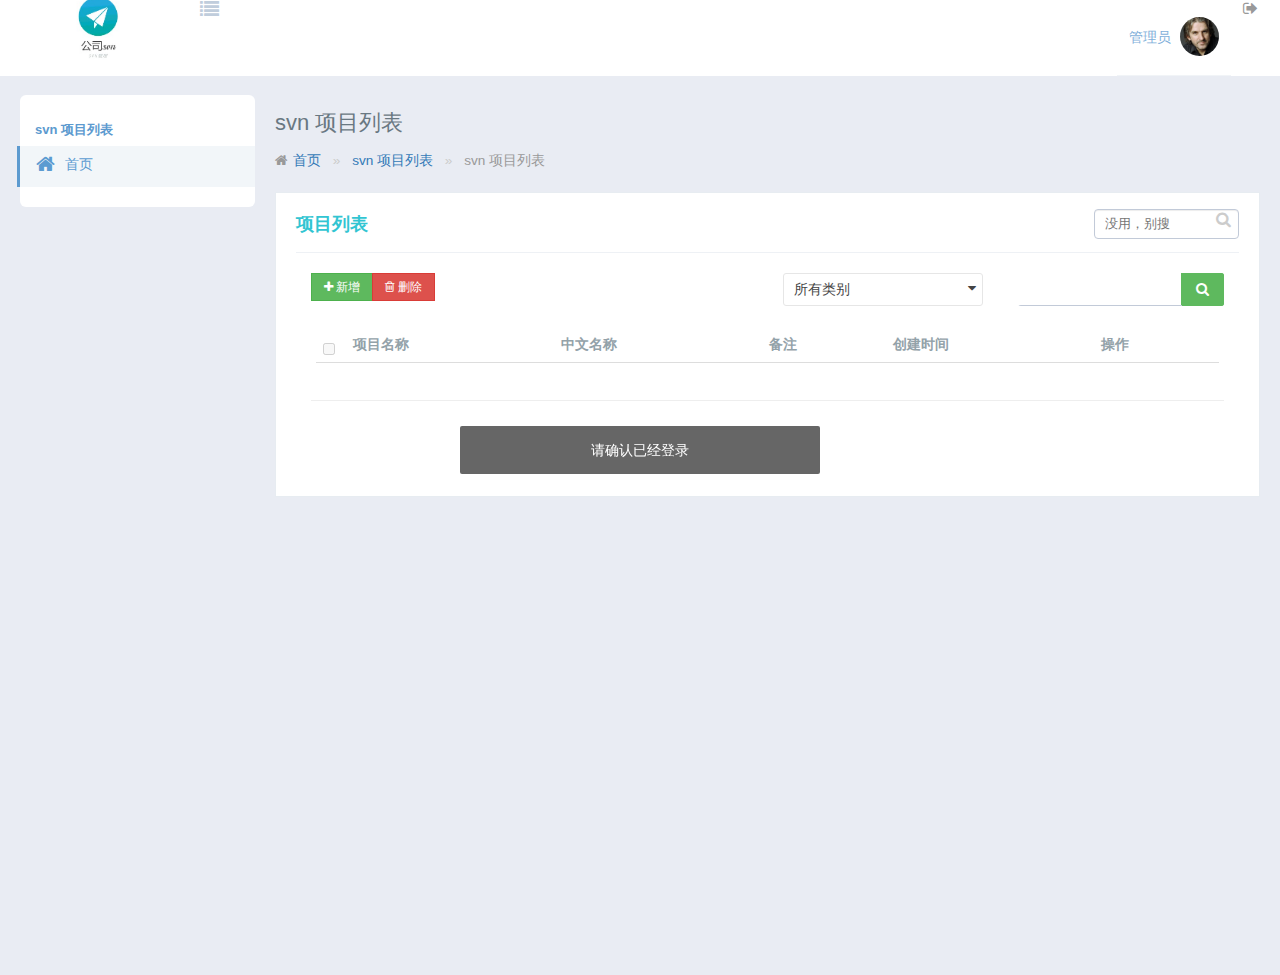
<file: svn_web_admin/index.html>
<html>
<head>
    <meta charset="utf-8">
    <meta http-equiv="X-UA-Compatible" content="IE=edge">
    <title>svn 项目列表</title>
    <meta name="description" content="这是一个 index 页面">
    <meta name="keywords" content="index">
    <meta name="viewport" content="width=device-width, initial-scale=1">
    <meta name="renderer" content="webkit">
    <meta http-equiv="Cache-Control" content="no-siteapp" />
    <link rel="icon" type="image/png" href="assets/i/favicon.png">
    <link rel="apple-touch-icon-precomposed" href="assets/i/app-icon72x72@2x.png">
    <meta name="apple-mobile-web-app-title" content="Amaze UI" />
    <link rel="stylesheet" href="assets/css/amazeui.min.css" />
    <link rel="stylesheet" href="assets/css/admin.css">
    <link rel="stylesheet" href="assets/css/app.css">
</head>

<body data-type="generalComponents">


    <header class="am-topbar am-topbar-inverse admin-header">
        <div class="am-topbar-brand">
            <a href="/index.html" class="tpl-logo">
                <img src="assets/img/logo.png" alt="">
            </a>
        </div>
        <div class="am-icon-list tpl-header-nav-hover-ico am-fl am-margin-right">

        </div>

        <button class="am-topbar-btn am-topbar-toggle am-btn am-btn-sm am-btn-success am-show-sm-only" data-am-collapse="{target: '#topbar-collapse'}"><span class="am-sr-only">导航切换</span> <span class="am-icon-bars"></span></button>

        <div class="am-collapse am-topbar-collapse" id="topbar-collapse">

            <ul class="am-nav am-nav-pills am-topbar-nav am-topbar-right admin-header-list tpl-header-list">
                <!-- <li class="am-dropdown" data-am-dropdown data-am-dropdown-toggle>
                    <a class="am-dropdown-toggle tpl-header-list-link" href="javascript:;">
                        <span class="am-icon-bell-o"></span> 提醒 <span class="am-badge tpl-badge-success am-round">5</span></span>
                    </a>
                    <ul class="am-dropdown-content tpl-dropdown-content">
                        <li class="tpl-dropdown-content-external">
                            <h3>你有 <span class="tpl-color-success">5</span> 条提醒</h3><a href="###">全部</a></li>
                        <li class="tpl-dropdown-list-bdbc"><a href="#" class="tpl-dropdown-list-fl"><span class="am-icon-btn am-icon-plus tpl-dropdown-ico-btn-size tpl-badge-success"></span> 【预览模块】移动端 查看时 手机、电脑框隐藏。</a>
                            <span class="tpl-dropdown-list-fr">3小时前</span>
                        </li>
                        <li class="tpl-dropdown-list-bdbc"><a href="#" class="tpl-dropdown-list-fl"><span class="am-icon-btn am-icon-check tpl-dropdown-ico-btn-size tpl-badge-danger"></span> 移动端，导航条下边距处理</a>
                            <span class="tpl-dropdown-list-fr">15分钟前</span>
                        </li>
                        <li class="tpl-dropdown-list-bdbc"><a href="#" class="tpl-dropdown-list-fl"><span class="am-icon-btn am-icon-bell-o tpl-dropdown-ico-btn-size tpl-badge-warning"></span> 追加统计代码</a>
                            <span class="tpl-dropdown-list-fr">2天前</span>
                        </li>
                    </ul>
                </li>
                <li class="am-dropdown" data-am-dropdown data-am-dropdown-toggle>
                    <a class="am-dropdown-toggle tpl-header-list-link" href="javascript:;">
                        <span class="am-icon-comment-o"></span> 消息 <span class="am-badge tpl-badge-danger am-round">9</span></span>
                    </a>
                    <ul class="am-dropdown-content tpl-dropdown-content">
                        <li class="tpl-dropdown-content-external">
                            <h3>你有 <span class="tpl-color-danger">9</span> 条新消息</h3><a href="###">全部</a></li>
                        <li>
                            <a href="#" class="tpl-dropdown-content-message">
                                <span class="tpl-dropdown-content-photo">
                      <img src="assets/img/user02.png" alt=""> </span>
                                <span class="tpl-dropdown-content-subject">
                      <span class="tpl-dropdown-content-from"> 禁言小张 </span>
                                <span class="tpl-dropdown-content-time">10分钟前 </span>
                                </span>
                                <span class="tpl-dropdown-content-font"> Amaze UI 的诞生，依托于 GitHub 及其他技术社区上一些优秀的资源；Amaze UI 的成长，则离不开用户的支持。 </span>
                            </a>
                            <a href="#" class="tpl-dropdown-content-message">
                                <span class="tpl-dropdown-content-photo">
                      <img src="assets/img/user03.png" alt=""> </span>
                                <span class="tpl-dropdown-content-subject">
                      <span class="tpl-dropdown-content-from"> Steam </span>
                                <span class="tpl-dropdown-content-time">18分钟前</span>
                                </span>
                                <span class="tpl-dropdown-content-font"> 为了能最准确的传达所描述的问题， 建议你在反馈时附上演示，方便我们理解。 </span>
                            </a>
                        </li>

                    </ul>
                </li>
                <li class="am-dropdown" data-am-dropdown data-am-dropdown-toggle>
                    <a class="am-dropdown-toggle tpl-header-list-link" href="javascript:;">
                        <span class="am-icon-calendar"></span> 进度 <span class="am-badge tpl-badge-primary am-round">4</span></span>
                    </a>
                    <ul class="am-dropdown-content tpl-dropdown-content">
                        <li class="tpl-dropdown-content-external">
                            <h3>你有 <span class="tpl-color-primary">4</span> 个任务进度</h3><a href="###">全部</a></li>
                        <li>
                            <a href="javascript:;" class="tpl-dropdown-content-progress">
                                <span class="task">
                        <span class="desc">Amaze UI 用户中心 v1.2 </span>
                                <span class="percent">45%</span>
                                </span>
                                <span class="progress">
                        <div class="am-progress tpl-progress am-progress-striped"><div class="am-progress-bar am-progress-bar-success" style="width:45%"></div></div>
                    </span>
                            </a>
                        </li>
                        <li>
                            <a href="javascript:;" class="tpl-dropdown-content-progress">
                                <span class="task">
                        <span class="desc">新闻内容页 </span>
                                <span class="percent">30%</span>
                                </span>
                                <span class="progress">
                       <div class="am-progress tpl-progress am-progress-striped"><div class="am-progress-bar am-progress-bar-secondary" style="width:30%"></div></div>
                    </span>
                            </a>
                        </li>
                        <li>
                            <a href="javascript:;" class="tpl-dropdown-content-progress">
                                <span class="task">
                        <span class="desc">管理中心 </span>
                                <span class="percent">60%</span>
                                </span>
                                <span class="progress">
                        <div class="am-progress tpl-progress am-progress-striped"><div class="am-progress-bar am-progress-bar-warning" style="width:60%"></div></div>
                    </span>
                            </a>
                        </li>

                    </ul>
                </li>
                <li class="am-hide-sm-only"><a href="javascript:;" id="admin-fullscreen" class="tpl-header-list-link"><span class="am-icon-arrows-alt"></span> <span class="admin-fullText">开启全屏</span></a></li> -->

                <li class="am-dropdown" data-am-dropdown data-am-dropdown-toggle>
                    <a class="am-dropdown-toggle tpl-header-list-link" href="javascript:;">
                        <span class="tpl-header-list-user-nick">管理员</span><span class="tpl-header-list-user-ico"> <img src="assets/img/user01.png"></span>
                    </a>
                    <ul class="am-dropdown-content">
                        <!-- <li><a href="#"><span class="am-icon-bell-o"></span> 资料</a></li>
                        <li><a href="#"><span class="am-icon-cog"></span> 设置</a></li> -->
                        <li onclick="log_out()"><a href="#"><span class="am-icon-power-off"></span> 退出</a></li>
                    </ul>
                </li>
                <li onclick="log_out()"><a href="###" class="tpl-header-list-link"><span class="am-icon-sign-out tpl-header-list-ico-out-size"></span></a></li>
            </ul>
        </div>
    </header>







    <div class="tpl-page-container tpl-page-header-fixed">


        <div class="tpl-left-nav tpl-left-nav-hover">
            <div class="tpl-left-nav-title">
                svn 项目列表
            </div>
            <div class="tpl-left-nav-list">
                <ul class="tpl-left-nav-menu">
                    <li class="tpl-left-nav-item">
                        <a href="index.html" class="nav-link active">
                            <i class="am-icon-home"></i>
                            <span>首页</span>
                        </a>
                    </li>
                        </ul>
                </ul>
            </div>
        </div>





        <div class="tpl-content-wrapper">
            <div class="tpl-content-page-title">
                svn 项目列表
            </div>
            <ol class="am-breadcrumb">
                <li><a href="#" class="am-icon-home">首页</a></li>
                <li><a href="#">svn 项目列表</a></li>
                <li class="am-active">svn 项目列表</li>
            </ol>
            <div class="tpl-portlet-components">
                <div class="portlet-title">
                    <div class="caption font-green bold">
                        项目列表
                    </div>
                    <div class="tpl-portlet-input tpl-fz-ml">
                        <div class="portlet-input input-small input-inline">
                            <div class="input-icon right">
                                <i class="am-icon-search"></i>
                                <input type="text" class="form-control form-control-solid" placeholder="没用，别搜"> </div>
                        </div>
                    </div>


                </div>
                <div class="tpl-block">
                    <div class="am-g">
                        <div class="am-u-sm-12 am-u-md-6">
                            <div class="am-btn-toolbar">
                                <div class="am-btn-group am-btn-group-xs">
                                    <button onclick="toAdd()" type="button" class="am-btn am-btn-default am-btn-success"><span class="am-icon-plus"></span> 新增</button>
                                    <button onclick="toDel('')" type="button" class="am-btn am-btn-default am-btn-danger"><span class="am-icon-trash-o"></span> 删除</button>
                                </div>
                            </div>
                        </div>
                        <div class="am-u-sm-12 am-u-md-3">
                            <div class="am-form-group">
                                <select data-am-selected="{btnSize: 'sm'}">
              <option value="option1">所有类别</option>
            </select>
                            </div>
                        </div>
                        <div class="am-u-sm-12 am-u-md-3">
                            <div class="am-input-group am-input-group-sm">
                                <input type="text" class="am-form-field">
                                <span class="am-input-group-btn">
            <button class="am-btn  am-btn-default am-btn-success tpl-am-btn-success am-icon-search" type="button"></button>
          </span>
                            </div>
                        </div>
                    </div>
                    <div class="am-g">
                        <div class="am-u-sm-12">
                            <form class="am-form">
                                <table class="am-table am-table-striped am-table-hover table-main">
                                    <thead>
                                        <tr>
                                            <th class="table-check"><input disabled="true" type="checkbox" class="tpl-table-fz-check"></th>
                                            <th class="table-title">项目名称</th>
                                            <th class="table-type">中文名称</th>
                                            <th class="table-author am-hide-sm-only">备注</th>
                                            <th class="table-author am-hide-sm-only">创建时间</th>
                                            <th class="table-set">操作</th>
                                        </tr>
                                    </thead>
                                    <tbody>
                                    </tbody>
                                </table>
                                <div class="am-cf">
                                </div>
                                <hr>

                            </form>
                        </div>
                    </div>
                </div>
                <div class="tpl-alert"></div>
            </div>
        </div>

    </div>
    <script src="assets/js/jquery.min.js"></script>
    <script src="assets/js/amazeui.min.js"></script>
    <script src="assets/js/app.js"></script>
    <script src="assets/js/host.js"></script>
    <script src="assets/js/layer/layer.js"></script>
    <script src="assets/js/clipboard/clipboard.min.js"></script>
	<script>
        var userToken = sessionStorage.getItem("userToken");
        $(function(){
            if(userToken==""||userToken==null){
                layer.msg('请确认已经登录');
                setTimeout(function(){
                    toLoginPage();
                },1200);
            }
            getData();
        });
        function getData(){
            $.post(ApiHost+"/index",{userToken:userToken},function(data){
				if(data.code==200){
					toPage(data.data);
				}else{
					layer.msg('数据获取失败');
				}
			});
        }
        function toPage(data){
            console.log(data)
            var str = "";
            $.each(data,function(index,domEle){
                str = str + '<tr><td><input data_id_deal="'+domEle.file_name+'" name="data_c_b" type="checkbox"></td><td><a href="/edit.html?id='+domEle.file_name+'" id="pn">'+domEle.file_name+'</a></td><td id="cn">'+domEle.name+'</td><td class="am-hide-sm-only" id="rm">'+domEle.remark+'</td><td class="am-hide-sm-only" id="rm">'+domEle.create_time+'</td><td><div class="am-btn-toolbar"><div class="am-btn-group am-btn-group-xs"><button type="button" onclick="edit(this)" class="am-btn am-btn-default am-btn-xs am-text-secondary" data-id="'+domEle.file_name+'"><span class="am-icon-pencil-square-o"></span>编辑</button>&nbsp;&nbsp;<button type="button" onclick="toDel(\''+domEle.file_name+'\')" class="am-btn am-btn-default am-btn-xs am-text-secondary" data-id="'+domEle.file_name+'"><span class="am-icon-pencil-square-o"></span>删除</button>&nbsp;&nbsp;<button type="button" onclick="copySvnUrl(this,1)" class="am-btn am-btn-default am-btn-xs am-text-secondary" data-id="'+domEle.file_name+'"><span class="am-icon-pencil-square-o"></span>复制内网url</button>&nbsp;&nbsp;<button type="button" onclick="copySvnUrl(this,2)" class="am-btn am-btn-default am-btn-xs am-text-secondary" data-id="'+domEle.file_name+'"><span class="am-icon-pencil-square-o"></span>复制外网url</button></div></div></td></tr>';
            });
            $("tbody").html(str);
            //重新绑定事件
            $("input[type='checkbox']").change(function() {
               if(this.checked) {
                $("input:checkbox").attr("checked", false); 
                $(this).prop("checked", true); 
               }
            });
        }
        function edit(obj){
            var obj =$(obj);
            var id = obj.attr("data-id");
            if(id==""||id==null){
                layer.msg('数据错误');
            }else{
                url = Host+"/edit.html";
	            location.href=url+"?id="+id;
            }
        }
        function toAdd(){
            url = Host+"/add.html";
            location.href = url
        }
        function log_out(){
            logOut();
        }
        function copySvnUrl(obj,type){
            var obj =$(obj);
            var id = obj.attr("data-id");
            if(id==""||id==null){
                layer.msg('数据错误');
                return false;
            }
            var svnUrl = "";
            if(type==1){
                svnUrl = LocalSvnUrl+id;
            }else{
                svnUrl = ServerSvnUrl+id;
            }
            
            copyFun(svnUrl);
        }
        function toDel(id){
           if(id==""){
              var checkboxDom = $('input:checkbox');
              checkboxDom.each(function() { 
              if ($(this).prop('checked') ==true) { 
                var uuid = $(this).attr("data_id_deal"); 
                layer.prompt({title: '输入删除密码，点击确认后会删除项目<span style="color:red">'+uuid+"</span>,请谨慎操作", formType: 1}, function(pass, index){
                    if(pass==""||pass==null){
                        layer.close(index);
                        layer.msg("必须输入删除密码");
                        layer.close(index);
                        return false;
                    }
                    $.post(ApiHost+"/del",{id:uuid,pass:pass,userToken:userToken},function(data){
                        layer.msg(data.msg);
                        if(data.code==200){
                            setTimeout(function(){
                                location.reload();
                            },1200)
                        }
                    });
                });
                return false;
              } 
            });
          }else{
            var uuid = id; 
            layer.prompt({title: '输入删除密码，点击确认后会删除项目<span style="color:red">'+uuid+"</span>,请谨慎操作", formType: 1}, function(pass, index){
                if(pass==""||pass==null){
                    layer.close(index);
                    layer.msg("必须输入删除密码");
                    layer.close(index);
                    return false;
                }
                $.post(ApiHost+"/del",{id:uuid,pass:pass,userToken:userToken},function(data){
                    layer.msg(data.msg);
                    if(data.code==200){
                        setTimeout(function(){
                            location.reload();
                        },1200)
                    }
                });
            });
          }
        }
	</script>
</body>

</html>
</file>
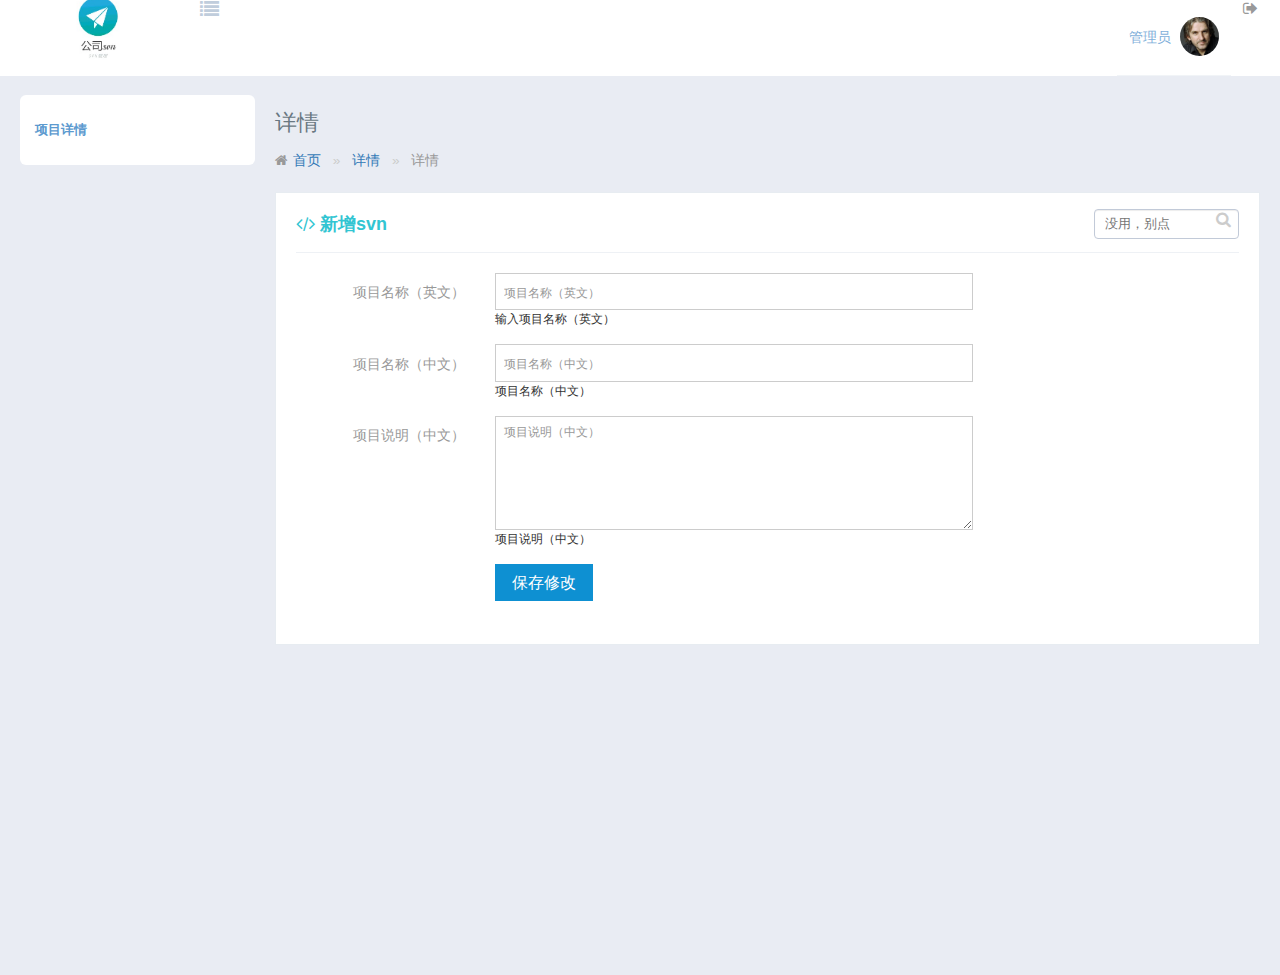
<file: svn_web_admin/add.html>
<html>
<head>
    <meta charset="utf-8">
    <meta http-equiv="X-UA-Compatible" content="IE=edge">
    <title>添加svn</title>
    <meta name="description" content="这是一个 index 页面">
    <meta name="keywords" content="index">
    <meta name="viewport" content="width=device-width, initial-scale=1">
    <meta name="renderer" content="webkit">
    <meta http-equiv="Cache-Control" content="no-siteapp" />
    <link rel="icon" type="image/png" href="assets/i/favicon.png">
    <link rel="apple-touch-icon-precomposed" href="assets/i/app-icon72x72@2x.png">
    <meta name="apple-mobile-web-app-title" content="Amaze UI" />
    <link rel="stylesheet" href="assets/css/amazeui.min.css" />
    <link rel="stylesheet" href="assets/css/admin.css">
    <link rel="stylesheet" href="assets/css/app.css">
</head>

<body data-type="generalComponents">


    <header class="am-topbar am-topbar-inverse admin-header">
        <div class="am-topbar-brand">
            <a href="/index.html" class="tpl-logo">
                <img src="assets/img/logo.png" alt="">
            </a>
        </div>
        <div class="am-icon-list tpl-header-nav-hover-ico am-fl am-margin-right">

        </div>

        <button class="am-topbar-btn am-topbar-toggle am-btn am-btn-sm am-btn-success am-show-sm-only" data-am-collapse="{target: '#topbar-collapse'}"><span class="am-sr-only">导航切换</span> <span class="am-icon-bars"></span></button>

        <div class="am-collapse am-topbar-collapse" id="topbar-collapse">

            <ul class="am-nav am-nav-pills am-topbar-nav am-topbar-right admin-header-list tpl-header-list">
                <!-- <li class="am-dropdown" data-am-dropdown data-am-dropdown-toggle>
                    <a class="am-dropdown-toggle tpl-header-list-link" href="javascript:;">
                        <span class="am-icon-bell-o"></span> 提醒 <span class="am-badge tpl-badge-success am-round">5</span></span>
                    </a>
                    <ul class="am-dropdown-content tpl-dropdown-content">
                        <li class="tpl-dropdown-content-external">
                            <h3>你有 <span class="tpl-color-success">5</span> 条提醒</h3><a href="###">全部</a></li>
                        <li class="tpl-dropdown-list-bdbc"><a href="#" class="tpl-dropdown-list-fl"><span class="am-icon-btn am-icon-plus tpl-dropdown-ico-btn-size tpl-badge-success"></span> 【预览模块】移动端 查看时 手机、电脑框隐藏。</a>
                            <span class="tpl-dropdown-list-fr">3小时前</span>
                        </li>
                        <li class="tpl-dropdown-list-bdbc"><a href="#" class="tpl-dropdown-list-fl"><span class="am-icon-btn am-icon-check tpl-dropdown-ico-btn-size tpl-badge-danger"></span> 移动端，导航条下边距处理</a>
                            <span class="tpl-dropdown-list-fr">15分钟前</span>
                        </li>
                        <li class="tpl-dropdown-list-bdbc"><a href="#" class="tpl-dropdown-list-fl"><span class="am-icon-btn am-icon-bell-o tpl-dropdown-ico-btn-size tpl-badge-warning"></span> 追加统计代码</a>
                            <span class="tpl-dropdown-list-fr">2天前</span>
                        </li>
                    </ul>
                </li> -->
                <!-- <li class="am-dropdown" data-am-dropdown data-am-dropdown-toggle> -->
                    <!-- <a class="am-dropdown-toggle tpl-header-list-link" href="javascript:;">
                        <span class="am-icon-comment-o"></span> 消息 <span class="am-badge tpl-badge-danger am-round">9</span></span>
                    </a> -->
                    <!-- <ul class="am-dropdown-content tpl-dropdown-content"> -->
                        <!-- <li class="tpl-dropdown-content-external">
                            <h3>你有 <span class="tpl-color-danger">9</span> 条新消息</h3><a href="###">全部</a></li>
                        <li> -->
                            <!-- <a href="#" class="tpl-dropdown-content-message">
                                <span class="tpl-dropdown-content-photo">
                      <img src="assets/img/user02.png" alt=""> </span>
                                <span class="tpl-dropdown-content-subject">
                      <span class="tpl-dropdown-content-from"> 管理员 </span>
                                <span class="tpl-dropdown-content-time">10分钟前 </span>
                                </span>
                                <span class="tpl-dropdown-content-font"> Amaze UI 的诞生，依托于 GitHub 及其他技术社区上一些优秀的资源；Amaze UI 的成长，则离不开用户的支持。 </span>
                            </a>
                            <a href="#" class="tpl-dropdown-content-message">
                                <span class="tpl-dropdown-content-photo">
                      <img src="assets/img/user03.png" alt=""> </span>
                                <span class="tpl-dropdown-content-subject">
                      <span class="tpl-dropdown-content-from"> Steam </span>
                                <span class="tpl-dropdown-content-time">18分钟前</span>
                                </span>
                                <span class="tpl-dropdown-content-font"> 为了能最准确的传达所描述的问题， 建议你在反馈时附上演示，方便我们理解。 </span>
                            </a>
                        </li>
                    </ul> -->
                <!-- </li> -->
                <!-- <li class="am-dropdown" data-am-dropdown data-am-dropdown-toggle>
                    <a class="am-dropdown-toggle tpl-header-list-link" href="javascript:;">
                        <span class="am-icon-calendar"></span> 进度 <span class="am-badge tpl-badge-primary am-round">4</span></span>
                    </a>
                    <ul class="am-dropdown-content tpl-dropdown-content">
                        <li class="tpl-dropdown-content-external">
                            <h3>你有 <span class="tpl-color-primary">4</span> 个任务进度</h3><a href="###">全部</a></li>
                        <li>
                            <a href="javascript:;" class="tpl-dropdown-content-progress">
                                <span class="task">
                        <span class="desc">Amaze UI 用户中心 v1.2 </span>
                                <span class="percent">45%</span>
                                </span>
                                <span class="progress">
                        <div class="am-progress tpl-progress am-progress-striped"><div class="am-progress-bar am-progress-bar-success" style="width:45%"></div></div>
                    </span>
                            </a>
                        </li>
                        <li>
                            <a href="javascript:;" class="tpl-dropdown-content-progress">
                                <span class="task">
                        <span class="desc">新闻内容页 </span>
                                <span class="percent">30%</span>
                                </span>
                                <span class="progress">
                       <div class="am-progress tpl-progress am-progress-striped"><div class="am-progress-bar am-progress-bar-secondary" style="width:30%"></div></div>
                    </span>
                            </a>
                        </li>
                        <li>
                            <a href="javascript:;" class="tpl-dropdown-content-progress">
                                <span class="task">
                        <span class="desc">管理中心 </span>
                                <span class="percent">60%</span>
                                </span>
                                <span class="progress">
                        <div class="am-progress tpl-progress am-progress-striped"><div class="am-progress-bar am-progress-bar-warning" style="width:60%"></div></div>
                    </span>
                            </a>
                        </li>

                    </ul>
                </li> -->
                <!-- <li class="am-hide-sm-only"><a href="javascript:;" id="admin-fullscreen" class="tpl-header-list-link"><span class="am-icon-arrows-alt"></span> <span class="admin-fullText">开启全屏</span></a></li> -->

                <li class="am-dropdown" data-am-dropdown data-am-dropdown-toggle>
                    <a class="am-dropdown-toggle tpl-header-list-link" href="javascript:;">
                        <span class="tpl-header-list-user-nick">管理员</span><span class="tpl-header-list-user-ico"> <img src="assets/img/user01.png"></span>
                    </a>
                    <ul class="am-dropdown-content">
                        <!-- <li><a href="#"><span class="am-icon-bell-o"></span> 资料</a></li>
                        <li><a href="#"><span class="am-icon-cog"></span> 设置</a></li> -->
                        <li onclick="log_out()"><a href="#"><span class="am-icon-power-off"></span> 退出</a></li>
                    </ul>
                </li>
                <li onclick="log_out()"><a href="###" class="tpl-header-list-link"><span class="am-icon-sign-out tpl-header-list-ico-out-size"></span></a></li>
            </ul>
        </div>
    </header>







    <div class="tpl-page-container tpl-page-header-fixed">
        <div class="tpl-left-nav tpl-left-nav-hover">
            <div class="tpl-left-nav-title">
                项目详情
            </div>
            <div class="tpl-left-nav-list">
                <ul class="tpl-left-nav-menu">
                   
                </ul>
            </div>
        </div>





        <div class="tpl-content-wrapper">
            <div class="tpl-content-page-title">
                详情
            </div>
            <ol class="am-breadcrumb">
                <li><a href="./index.html" class="am-icon-home">首页</a></li>
                <li><a href="#">详情</a></li>
                <li class="am-active">详情</li>
            </ol>
            <div class="tpl-portlet-components">
                <div class="portlet-title">
                    <div class="caption font-green bold">
                        <span class="am-icon-code"></span> 新增svn
                    </div>
                    <div class="tpl-portlet-input tpl-fz-ml">
                        <div class="portlet-input input-small input-inline">
                            <div class="input-icon right">
                                <i class="am-icon-search"></i>
                                <input type="text" class="form-control form-control-solid" placeholder="没用，别点"> </div>
                        </div>
                    </div>


                </div>
                <div class="tpl-block ">

                    <div class="am-g tpl-amazeui-form">


                        <div class="am-u-sm-12 am-u-md-9">
                            <form class="am-form am-form-horizontal">
                                <div class="am-form-group">
                                    <label for="user-name" class="am-u-sm-3 am-form-label">项目名称（英文）</label>
                                    <div class="am-u-sm-9">
                                        <input type="text" id="pname" placeholder="项目名称（英文）">
                                        <small>输入项目名称（英文）</small>
                                    </div>
                                </div>

                                <div class="am-form-group">
                                    <label for="user-email" class="am-u-sm-3 am-form-label">项目名称（中文）</label>
                                    <div class="am-u-sm-9">
                                        <input type="email" id="cname" placeholder=项目名称（中文）>
                                        <small>项目名称（中文）</small>
                                    </div>
                                </div>

                                <div class="am-form-group">
                                    <label for="user-intro" class="am-u-sm-3 am-form-label">项目说明（中文）</label>
                                    <div class="am-u-sm-9">
                                        <textarea class="" rows="5" id="remark" placeholder="项目说明（中文）"></textarea>
                                        <small>项目说明（中文）</small>
                                    </div>
                                </div>
                                <div class="am-form-group">
                                    <div class="am-u-sm-9 am-u-sm-push-3">
                                        <button type="button" class="am-btn am-btn-primary" onclick="subInfo()">保存修改</button>
                                    </div>
                                </div>
                            </form>
                        </div>
                    </div>
                </div>

            </div>










        </div>

    </div>


    <script src="assets/js/jquery.min.js"></script>
    <script src="assets/js/amazeui.min.js"></script>
    <script src="assets/js/app.js"></script>
    <script src="assets/js/host.js"></script>
	<script src="assets/js/layer/layer.js"></script>
    <script>
        var userToken = sessionStorage.getItem("userToken");
        function subInfo(){
            var pname = $("#pname").val();
            var cname= $("#cname").val();
            var remark = $("#remark").val();
            if(pname==""||pname==""){
                layer.msg("svn名称不能为空");
                return;
            }
            if(cname==""||cname==""){
                layer.msg("svn中文名称不能为空");
                return;
            }
            $.post(ApiHost+"/add",{pname:pname,cname:cname,remark:remark,userToken:userToken},function(data){
                layer.msg(data.msg);
                if(data.code==200){
                   setTimeout(function(){
                      url = Host+"/index.html";
                      location.href = url
                   },1200);
                }
            });
        }
        function log_out(){
            logOut();
        }
    </script>
</body>

</html>
</file>
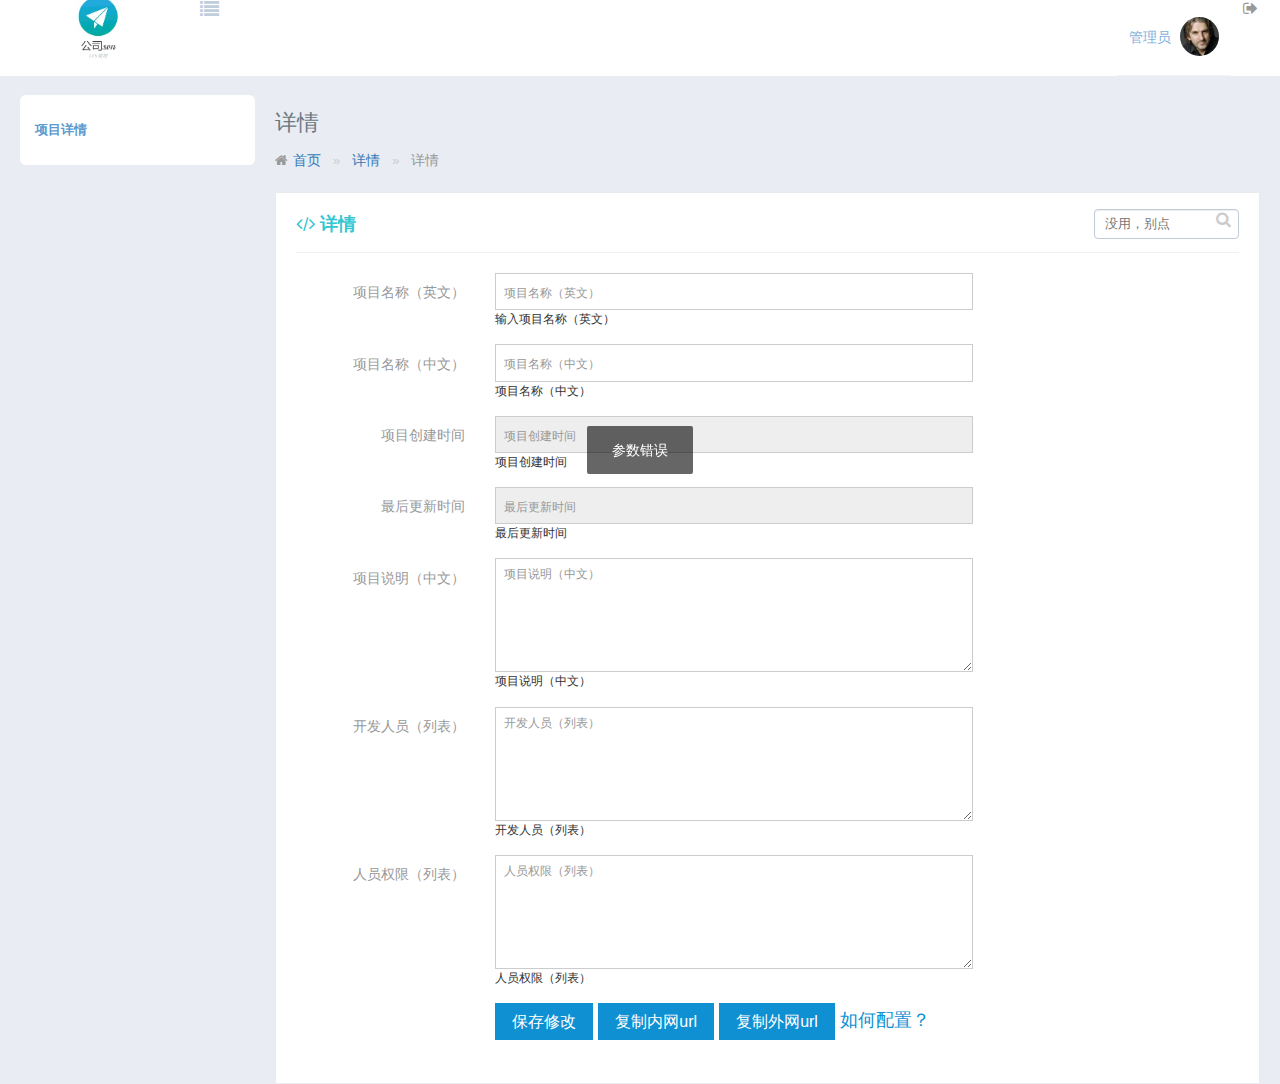
<file: svn_web_admin/edit.html>
<html>
<head>
    <meta charset="utf-8">
    <meta http-equiv="X-UA-Compatible" content="IE=edge">
    <title>编辑svn</title>
    <meta name="description" content="这是一个 index 页面">
    <meta name="keywords" content="index">
    <meta name="viewport" content="width=device-width, initial-scale=1">
    <meta name="renderer" content="webkit">
    <meta http-equiv="Cache-Control" content="no-siteapp" />
    <link rel="icon" type="image/png" href="assets/i/favicon.png">
    <link rel="apple-touch-icon-precomposed" href="assets/i/app-icon72x72@2x.png">
    <meta name="apple-mobile-web-app-title" content="Amaze UI" />
    <link rel="stylesheet" href="assets/css/amazeui.min.css" />
    <link rel="stylesheet" href="assets/css/admin.css">
    <link rel="stylesheet" href="assets/css/app.css">
</head>

<body data-type="generalComponents">


    <header class="am-topbar am-topbar-inverse admin-header">
        <div class="am-topbar-brand">
            <a href="/index.html" class="tpl-logo">
                <img src="assets/img/logo.png" alt="">
            </a>
        </div>
        <div class="am-icon-list tpl-header-nav-hover-ico am-fl am-margin-right">

        </div>

        <button class="am-topbar-btn am-topbar-toggle am-btn am-btn-sm am-btn-success am-show-sm-only" data-am-collapse="{target: '#topbar-collapse'}"><span class="am-sr-only">导航切换</span> <span class="am-icon-bars"></span></button>

        <div class="am-collapse am-topbar-collapse" id="topbar-collapse">

            <ul class="am-nav am-nav-pills am-topbar-nav am-topbar-right admin-header-list tpl-header-list">
                <!-- <li class="am-dropdown" data-am-dropdown data-am-dropdown-toggle>
                    <a class="am-dropdown-toggle tpl-header-list-link" href="javascript:;">
                        <span class="am-icon-bell-o"></span> 提醒 <span class="am-badge tpl-badge-success am-round">5</span></span>
                    </a>
                    <ul class="am-dropdown-content tpl-dropdown-content">
                        <li class="tpl-dropdown-content-external">
                            <h3>你有 <span class="tpl-color-success">5</span> 条提醒</h3><a href="###">全部</a></li>
                        <li class="tpl-dropdown-list-bdbc"><a href="#" class="tpl-dropdown-list-fl"><span class="am-icon-btn am-icon-plus tpl-dropdown-ico-btn-size tpl-badge-success"></span> 【预览模块】移动端 查看时 手机、电脑框隐藏。</a>
                            <span class="tpl-dropdown-list-fr">3小时前</span>
                        </li>
                        <li class="tpl-dropdown-list-bdbc"><a href="#" class="tpl-dropdown-list-fl"><span class="am-icon-btn am-icon-check tpl-dropdown-ico-btn-size tpl-badge-danger"></span> 移动端，导航条下边距处理</a>
                            <span class="tpl-dropdown-list-fr">15分钟前</span>
                        </li>
                        <li class="tpl-dropdown-list-bdbc"><a href="#" class="tpl-dropdown-list-fl"><span class="am-icon-btn am-icon-bell-o tpl-dropdown-ico-btn-size tpl-badge-warning"></span> 追加统计代码</a>
                            <span class="tpl-dropdown-list-fr">2天前</span>
                        </li>
                    </ul>
                </li> -->
                <!-- <li class="am-dropdown" data-am-dropdown data-am-dropdown-toggle> -->
                    <!-- <a class="am-dropdown-toggle tpl-header-list-link" href="javascript:;">
                        <span class="am-icon-comment-o"></span> 消息 <span class="am-badge tpl-badge-danger am-round">9</span></span>
                    </a> -->
                    <!-- <ul class="am-dropdown-content tpl-dropdown-content"> -->
                        <!-- <li class="tpl-dropdown-content-external">
                            <h3>你有 <span class="tpl-color-danger">9</span> 条新消息</h3><a href="###">全部</a></li>
                        <li> -->
                            <!-- <a href="#" class="tpl-dropdown-content-message">
                                <span class="tpl-dropdown-content-photo">
                      <img src="assets/img/user02.png" alt=""> </span>
                                <span class="tpl-dropdown-content-subject">
                      <span class="tpl-dropdown-content-from"> 管理员 </span>
                                <span class="tpl-dropdown-content-time">10分钟前 </span>
                                </span>
                                <span class="tpl-dropdown-content-font"> Amaze UI 的诞生，依托于 GitHub 及其他技术社区上一些优秀的资源；Amaze UI 的成长，则离不开用户的支持。 </span>
                            </a>
                            <a href="#" class="tpl-dropdown-content-message">
                                <span class="tpl-dropdown-content-photo">
                      <img src="assets/img/user03.png" alt=""> </span>
                                <span class="tpl-dropdown-content-subject">
                      <span class="tpl-dropdown-content-from"> Steam </span>
                                <span class="tpl-dropdown-content-time">18分钟前</span>
                                </span>
                                <span class="tpl-dropdown-content-font"> 为了能最准确的传达所描述的问题， 建议你在反馈时附上演示，方便我们理解。 </span>
                            </a>
                        </li>
                    </ul> -->
                <!-- </li> -->
                <!-- <li class="am-dropdown" data-am-dropdown data-am-dropdown-toggle>
                    <a class="am-dropdown-toggle tpl-header-list-link" href="javascript:;">
                        <span class="am-icon-calendar"></span> 进度 <span class="am-badge tpl-badge-primary am-round">4</span></span>
                    </a>
                    <ul class="am-dropdown-content tpl-dropdown-content">
                        <li class="tpl-dropdown-content-external">
                            <h3>你有 <span class="tpl-color-primary">4</span> 个任务进度</h3><a href="###">全部</a></li>
                        <li>
                            <a href="javascript:;" class="tpl-dropdown-content-progress">
                                <span class="task">
                        <span class="desc">Amaze UI 用户中心 v1.2 </span>
                                <span class="percent">45%</span>
                                </span>
                                <span class="progress">
                        <div class="am-progress tpl-progress am-progress-striped"><div class="am-progress-bar am-progress-bar-success" style="width:45%"></div></div>
                    </span>
                            </a>
                        </li>
                        <li>
                            <a href="javascript:;" class="tpl-dropdown-content-progress">
                                <span class="task">
                        <span class="desc">新闻内容页 </span>
                                <span class="percent">30%</span>
                                </span>
                                <span class="progress">
                       <div class="am-progress tpl-progress am-progress-striped"><div class="am-progress-bar am-progress-bar-secondary" style="width:30%"></div></div>
                    </span>
                            </a>
                        </li>
                        <li>
                            <a href="javascript:;" class="tpl-dropdown-content-progress">
                                <span class="task">
                        <span class="desc">管理中心 </span>
                                <span class="percent">60%</span>
                                </span>
                                <span class="progress">
                        <div class="am-progress tpl-progress am-progress-striped"><div class="am-progress-bar am-progress-bar-warning" style="width:60%"></div></div>
                    </span>
                            </a>
                        </li>

                    </ul>
                </li> -->
                <!-- <li class="am-hide-sm-only"><a href="javascript:;" id="admin-fullscreen" class="tpl-header-list-link"><span class="am-icon-arrows-alt"></span> <span class="admin-fullText">开启全屏</span></a></li> -->

                <li class="am-dropdown" data-am-dropdown data-am-dropdown-toggle>
                    <a class="am-dropdown-toggle tpl-header-list-link" href="javascript:;">
                        <span class="tpl-header-list-user-nick">管理员</span><span class="tpl-header-list-user-ico"> <img src="assets/img/user01.png"></span>
                    </a>
                    <ul class="am-dropdown-content">
                        <!-- <li><a href="#"><span class="am-icon-bell-o"></span> 资料</a></li>
                        <li><a href="#"><span class="am-icon-cog"></span> 设置</a></li> -->
                        <li onclick="log_out()"><a href="#"><span class="am-icon-power-off"></span> 退出</a></li>
                    </ul>
                </li>
                <li onclick="log_out()"><a href="###" class="tpl-header-list-link"><span class="am-icon-sign-out tpl-header-list-ico-out-size"></span></a></li>
            </ul>
        </div>
    </header>







    <div class="tpl-page-container tpl-page-header-fixed">
        <div class="tpl-left-nav tpl-left-nav-hover">
            <div class="tpl-left-nav-title">
                项目详情
            </div>
            <div class="tpl-left-nav-list">
                <ul class="tpl-left-nav-menu">
                   
                </ul>
            </div>
        </div>





        <div class="tpl-content-wrapper">
            <div class="tpl-content-page-title">
                详情
            </div>
            <ol class="am-breadcrumb">
                <li><a href="./index.html" class="am-icon-home">首页</a></li>
                <li><a href="#">详情</a></li>
                <li class="am-active">详情</li>
            </ol>
            <div class="tpl-portlet-components">
                <div class="portlet-title">
                    <div class="caption font-green bold">
                        <span class="am-icon-code"></span> 详情
                    </div>
                    <div class="tpl-portlet-input tpl-fz-ml">
                        <div class="portlet-input input-small input-inline">
                            <div class="input-icon right">
                                <i class="am-icon-search"></i>
                                <input type="text" class="form-control form-control-solid" placeholder="没用，别点"> </div>
                        </div>
                    </div>


                </div>
                <div class="tpl-block ">

                    <div class="am-g tpl-amazeui-form">


                        <div class="am-u-sm-12 am-u-md-9">
                            <form class="am-form am-form-horizontal">
                                <div class="am-form-group">
                                    <label for="user-name" class="am-u-sm-3 am-form-label">项目名称（英文）</label>
                                    <div class="am-u-sm-9">
                                        <input type="text" id="pname" placeholder="项目名称（英文）">
                                        <small>输入项目名称（英文）</small>
                                    </div>
                                </div>

                                <div class="am-form-group">
                                    <label for="user-email" class="am-u-sm-3 am-form-label">项目名称（中文）</label>
                                    <div class="am-u-sm-9">
                                        <input type="email" id="cname" placeholder=项目名称（中文）>
                                        <small>项目名称（中文）</small>
                                    </div>
                                </div>
                                <div class="am-form-group">
                                    <label for="user-email" class="am-u-sm-3 am-form-label">项目创建时间</label>
                                    <div class="am-u-sm-9">
                                        <input disabled="true" id="create_time_ol" type="email" id="cname" placeholder="项目创建时间">
                                        <small>项目创建时间</small>
                                    </div>
                                </div>
                                <div class="am-form-group">
                                    <label for="user-email" class="am-u-sm-3 am-form-label">最后更新时间</label>
                                    <div class="am-u-sm-9">
                                        <input id="update_time_ol" disabled="true" type="email" id="cname" placeholder="最后更新时间">
                                        <small>最后更新时间</small>
                                    </div>
                                </div>
                                <div class="am-form-group">
                                    <label for="user-intro" class="am-u-sm-3 am-form-label">项目说明（中文）</label>
                                    <div class="am-u-sm-9">
                                        <textarea class="" rows="5" id="remark" placeholder="项目说明（中文）"></textarea>
                                        <small>项目说明（中文）</small>
                                    </div>
                                </div>
                                <div class="am-form-group">
                                        <label for="user-intro" class="am-u-sm-3 am-form-label">开发人员（列表）</label>
                                        <div class="am-u-sm-9">
                                            <textarea class="" rows="5" id="devId" placeholder="开发人员（列表）"></textarea>
                                            <small>开发人员（列表）</small>
                                        </div>
                                 </div>
                                 <div class="am-form-group">
                                        <label for="user-intro" class="am-u-sm-3 am-form-label">人员权限（列表）</label>
                                        <div class="am-u-sm-9">
                                            <textarea class="" rows="5" id="authId" placeholder="人员权限（列表）"></textarea>
                                            <small>人员权限（列表）</small>
                                        </div>
                                 </div>

                                <div class="am-form-group">
                                    <div class="am-u-sm-9 am-u-sm-push-3">
                                        <button type="button" class="am-btn am-btn-primary" onclick="subInfo()">保存修改</button>
                                        <button type="button" class="am-btn am-btn-primary" onclick="copySvnUrl(1)">复制内网url</button>
                                        <button type="button" class="am-btn am-btn-primary" onclick="copySvnUrl(2)">复制外网url</button>
                                        <span onclick="showTips()" style="color:#0e90d2;cursor:pointer">如何配置？</span>
                                    </div>
                                </div>
                            </form>
                        </div>
                    </div>
                </div>

            </div>
        </div>

    </div>


    <script src="assets/js/jquery.min.js"></script>
    <script src="assets/js/amazeui.min.js"></script>
    <script src="assets/js/app.js"></script>
    <script src="assets/js/host.js"></script>
	<script src="assets/js/layer/layer.js"></script>
    <script>
        var userToken = sessionStorage.getItem("userToken");
        var paramId = "";
        $(function(){
            function getQueryVariable(variable)
        {
          var query = window.location.search.substring(1);
          var vars = query.split("&");
          for (var i=0;i<vars.length;i++) {
               var pair = vars[i].split("=");
               if(pair[0] == variable){return pair[1];}
          }
          return(false);
        }
        var id = getQueryVariable("id");
        if(id==""||id==null){
            layer.msg("参数错误");
            return;
        }
        paramId = id;
        function getContent(id){
            $.get(ApiHost+"/edit",{id:id,userToken:userToken},function(data){
                if(data.code==200){
                    var reqData = data.data;
                    $("#pname").val(reqData.base_info.file_name);
                    $("#cname").val(reqData.base_info.name);
                    $("#create_time_ol").val(reqData.base_info.create_time);
                    $("#update_time_ol").val(reqData.base_info.update_time);
                    $("#remark").val(reqData.base_info.remark);
                    $("#devId").val(reqData.passwd_info);
                    $("#authId").val(reqData.auth_info);
                }else{
                    layer.msg("数据获取错误");
                }
            });
        }
        getContent(id);
        });
        function subInfo(){
            var pname = $("#pname").val();
            var cname= $("#cname").val();
            var remark = $("#remark").val();
            var devId = $("#devId").val();
            var authId = $("#authId").val();
            if(pname==""||pname==""){
                layer.msg("svn名称不能为空");
                return;
            }
            if(cname==""||cname==""){
                layer.msg("svn中文名称不能为空");
                return;
            }
            if(devId==""||devId==""){
                layer.msg("svn开发人员配置不能为空");
                return;
            }
            if(authId==""||authId==""){
                layer.msg("svn权限配置不能为空");
                return;
            }
            layer.confirm('请确认配置文件填写正确', {
                btn: ['确定','取消']
            },function(){
                $.post(ApiHost+"/edit",{pname:pname,cname:cname,remark:remark,devId:devId,authId:authId,userToken:userToken},function(data){
                layer.msg(data.msg);
                if(data.code==200){
                   setTimeout(function(){
                       location.reload();
                   },1200);
                }
            });
            },function(){
                layer.closeAll()
            });
        }
        function log_out(){
            logOut();
        }
        function copySvnUrl(type){
            var svnUrl = "";
            if(type==1){
                svnUrl = LocalSvnUrl+paramId;
            }else{
                svnUrl = ServerSvnUrl+paramId;
            }
            copyFun(svnUrl);
        }
        function showTips(){
            layer.open({
              type: 1,
              title:"配置说明",
            //   skin: 'layui-layer-rim', //加上边框
              area: ['600px', '450px'], //宽高
              content: '<p>1、开发人员（列表）配置如下:<br><span style="color:red">[users]</span>（必须）<br><span style="color:red">wzr=wzr</span>(名称=密码)</p><p>2、人员权限（列表）配置如下:<br><span style="color:red">[/]</span>(路径)<br><span style="color:red">wzr=rw</span>(名称=读写，r读w写)</p><p>以上红字为有效配置</p>'
            });
        }
    </script>
</body>

</html>
</file>
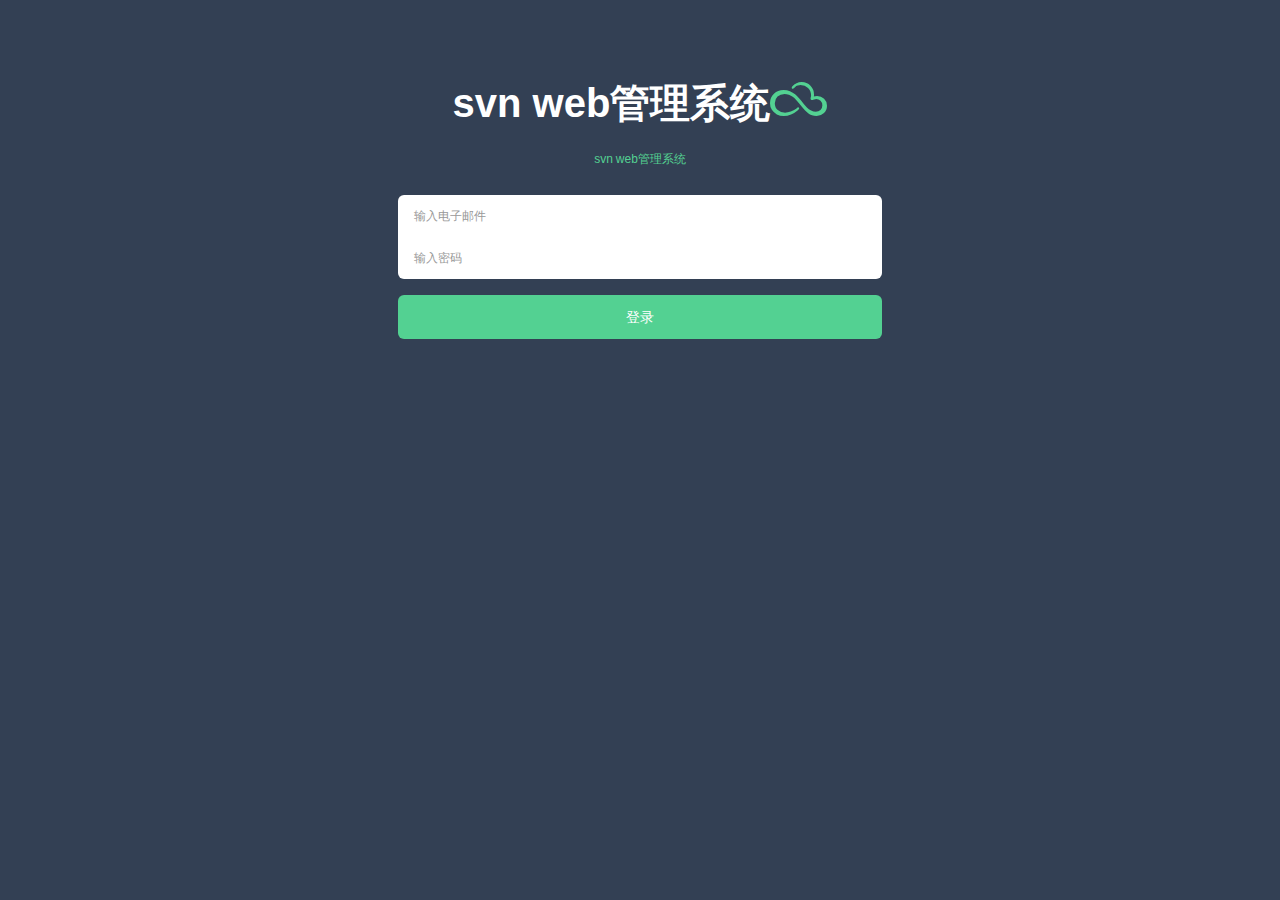
<file: svn_web_admin/login.html>
<!doctype html>
<html>

<head>
  <meta charset="utf-8">
  <meta http-equiv="X-UA-Compatible" content="IE=edge">
  <title>svn web管理系统</title>
  <meta name="description" content="这是一个 index 页面">
  <meta name="keywords" content="index">
  <meta name="viewport" content="width=device-width, initial-scale=1">
  <meta name="renderer" content="webkit">
  <meta http-equiv="Cache-Control" content="no-siteapp" />
  <link rel="icon" type="image/png" href="assets/i/favicon.png">
  <link rel="apple-touch-icon-precomposed" href="assets/i/app-icon72x72@2x.png">
  <meta name="apple-mobile-web-app-title" content="Amaze UI" />
  <link rel="stylesheet" href="assets/css/amazeui.min.css" />
  <link rel="stylesheet" href="assets/css/admin.css">
  <link rel="stylesheet" href="assets/css/app.css">
</head>

<body data-type="login">

  <div class="am-g myapp-login">
	<div class="myapp-login-logo-block  tpl-login-max">
		<div class="myapp-login-logo-text">
			<div class="myapp-login-logo-text">
				svn web管理系统<i class="am-icon-skyatlas"></i>
				
			</div>
		</div>

		<div class="login-font">
			<i>svn web管理系统 </i>
		</div>
		<div class="am-u-sm-10 login-am-center">
			<form class="am-form">
				<fieldset>
					<div class="am-form-group">
						<input type="email" class="" id="doc-ipt-email-1" placeholder="输入电子邮件">
					</div>
					<div class="am-form-group">
						<input type="password" class="" id="doc-ipt-pwd-1" placeholder="输入密码">
					</div>
					<p><button type="button" class="am-btn am-btn-default" onclick="sub()">登录</button></p>
				</fieldset>
			</form>
		</div>
	</div>
</div>

  <script src="assets/js/jquery.min.js"></script>
  <script src="assets/js/amazeui.min.js"></script>
	<script src="assets/js/app.js"></script>
	<script src="assets/js/host.js"></script>
	<script src="assets/js/layer/layer.js"></script>
	<script>
		function sub(){
			var email = $("#doc-ipt-email-1").val();
			var pwd = $("#doc-ipt-pwd-1").val();
			if(email==""||pwd==""){
				layer.msg("请确认用户名和密码填写正确");
				return false;
			}
			$.post(ApiHost+"/login",{userName:email,passWord:pwd},function(data){
				if(data.code==200){
					layer.msg('登录成功');
					sessionStorage.setItem("userToken",data.data);
					url = Host+"/index.html";
					location.href=url;
				}else{
					layer.msg('登录失败,请重试');
				}
			});
		}
	</script>
</body>
</html>
</file>
<file: svn_web_admin/assets/css/admin.css>
/**
 * admin.css
 */


/*
 fixed-layout 固定头部和边栏布局
*/

html,
body {
  height: 100%;
  overflow: hidden;
}

ul {
  margin-top: 0;
}

.admin-icon-yellow {
  color: #ffbe40;
}

.admin-header {
  position: fixed;
  top: 0;
  left: 0;
  right: 0;
  z-index: 1500;
  font-size: 1.4rem;
  margin-bottom: 0;
}

.admin-header-list a:hover :after {
  content: none;
}

.admin-main {
  position: relative;
  height: 100%;
  padding-top: 51px;
  background: #f3f3f3;
}

.admin-menu {
  position: fixed;
  z-index: 10;
  bottom: 30px;
  right: 20px;
}

.admin-sidebar {
  width: 260px;
  min-height: 100%;
  float: left;
  border-right: 1px solid #cecece;
}

.admin-sidebar.am-active {
  z-index: 1600;
}

.admin-sidebar-list {
  margin-bottom: 0;
}

.admin-sidebar-list li a {
  color: #5c5c5c;
  padding-left: 24px;
}

.admin-sidebar-list li:first-child {
  border-top: none;
}

.admin-sidebar-sub {
  margin-top: 0;
  margin-bottom: 0;
  box-shadow: 0 16px 8px -15px #e2e2e2 inset;
  background: #ececec;
  padding-left: 24px;
}

.admin-sidebar-sub li:first-child {
  border-top: 1px solid #dedede;
}

.admin-sidebar-panel {
  margin: 10px;
}

.admin-content {
  display: -webkit-box;
  display: -webkit-flex;
  display: -ms-flexbox;
  display: flex;
  -webkit-box-orient: vertical;
  -webkit-box-direction: normal;
  -webkit-flex-direction: column;
  -ms-flex-direction: column;
  flex-direction: column;
  background: #fff;
}

.admin-content,
.admin-sidebar {
  height: 100%;
  overflow-x: hidden;
  overflow-y: scroll;
  -webkit-overflow-scrolling: touch;
}

.admin-content-body {
  -webkit-box-flex: 1;
  -webkit-flex: 1 0 auto;
  -ms-flex: 1 0 auto;
  flex: 1 0 auto;
}

.admin-content-footer {
  font-size: 85%;
  color: #777;
}

.admin-content-list {
  border: 1px solid #e9ecf1;
  margin-top: 0;
}

.admin-content-list li {
  border: 1px solid #e9ecf1;
  border-width: 0 1px;
  margin-left: -1px;
}

.admin-content-list li:first-child {
  border-left: none;
}

.admin-content-list li:last-child {
  border-right: none;
}

.admin-content-table a {
  color: #535353;
}
.admin-content-file {
  margin-bottom: 0;
  color: #666;
}

.admin-content-file p {
  margin: 0 0 5px 0;
  font-size: 1.4rem;
}

.admin-content-file li {
  padding: 10px 0;
}

.admin-content-file li:first-child {
  border-top: none;
}

.admin-content-file li:last-child {
  border-bottom: none;
}

.admin-content-file li .am-progress {
  margin-bottom: 4px;
}

.admin-content-file li .am-progress-bar {
  line-height: 14px;
}

.admin-content-task {
  margin-bottom: 0;
}

.admin-content-task li {
  padding: 5px 0;
  border-color: #eee;
}

.admin-content-task li:first-child {
  border-top: none;
}

.admin-content-task li:last-child {
  border-bottom: none;
}

.admin-task-meta {
  font-size: 1.2rem;
  color: #999;
}

.admin-task-bd {
  font-size: 1.4rem;
  margin-bottom: 5px;
}

.admin-content-comment {
  margin-bottom: 0;
}

.admin-content-comment .am-comment-bd {
  font-size: 1.4rem;
}

.admin-content-pagination {
  margin-bottom: 0;
}
.admin-content-pagination li a {
  padding: 4px 8px;
}

@media only screen and (min-width: 641px) {
  .admin-sidebar {
    display: block;
    position: static;
    background: none;
  }

  .admin-offcanvas-bar {
    position: static;
    width: auto;
    background: none;
    -webkit-transform: translate3d(0, 0, 0);
    -ms-transform: translate3d(0, 0, 0);
    transform: translate3d(0, 0, 0);
    overflow-y: visible;
    min-height: 100%;
  }
  .admin-offcanvas-bar:after {
    content: none;
  }
}

@media only screen and (max-width: 640px) {
  .admin-sidebar {
    width: inherit;
  }

  .admin-offcanvas-bar {
    background: #f3f3f3;
  }

  .admin-offcanvas-bar:after {
    background: #BABABA;
  }

  .admin-sidebar-list a:hover, .admin-sidebar-list a:active{
    -webkit-transition: background-color .3s ease;
    -moz-transition: background-color .3s ease;
    -ms-transition: background-color .3s ease;
    -o-transition: background-color .3s ease;
    transition: background-color .3s ease;
    background: #E4E4E4;
  }

  .admin-content-list li {
    padding: 10px;
    border-width: 1px 0;
    margin-top: -1px;
  }

  .admin-content-list li:first-child {
    border-top: none;
  }

  .admin-content-list li:last-child {
    border-bottom: none;
  }

  .admin-form-text {
    text-align: left !important;
  }

}

/*
* user.html css
*/
.user-info {
  margin-bottom: 15px;
}

.user-info .am-progress {
  margin-bottom: 4px;
}

.user-info p {
  margin: 5px;
}

.user-info-order {
  font-size: 1.4rem;
}

/*
* errorLog.html css
*/

.error-log .am-pre-scrollable {
  max-height: 40rem;
}

/*
* table.html css
*/

.table-main {
  font-size: 1.4rem;
  padding: .5rem;
}

.table-main button {
  background: #fff;
}

.table-check {
  width: 30px;
}

.table-id {
  width: 50px;
}

@media only screen and (max-width: 640px) {
  .table-select {
    margin-top: 10px;
    margin-left: 5px;
  }
}

/*
gallery.html css
*/

.gallery-list li {
  padding: 10px;
}

.gallery-list a {
  color: #666;
}

.gallery-list a:hover {
  color: #3bb4f2;
}

.gallery-title {
  margin-top: 6px;
  font-size: 1.4rem;
}

.gallery-desc {
  font-size: 1.2rem;
  margin-top: 4px;
}

/*
 404.html css
*/

.page-404 {
  background: #fff;
  border: none;
  width: 200px;
  margin: 0 auto;
}
</file>
<file: svn_web_admin/assets/css/app.css>
/* Write your styles */

html,
body {
    background: #e9ecf3;
    overflow: inherit;
}

ul,
li {
    margin: 0;
    padding: 0;
    list-style: none;
}

input {
    border: none;
}

a {
    color: #337ab7;
}

a:hover {
    cursor: pointer;
    color: #23527c;
}

.am-breadcrumb {
    padding: 0;
    margin-top: 10px;
}

.am-topbar-inverse {
    background: #fff;
    border-color: #e9ecf3;
}

.am-topbar-brand {
    color: #337ab7;
    margin-right: 20px;
}

.am-topbar-brand {
    height: 75px;
    line-height: 75px;
}

.am-topbar {
    min-height: 75px;
    line-height: 75px;
}

.am-topbar-inverse .am-topbar-nav>li>a {
    height: 75px;
    line-height: 75px;
    padding: 0 12px;
}

.am-topbar-inverse .am-topbar-nav>li>a:focus,
.am-topbar-inverse .am-topbar-nav>li>a:hover {
    background: none;
    color: initial;
}

.am-topbar-inverse .am-topbar-nav>li>a:after {
    border-bottom: none;
}

.am-topbar-inverse .am-topbar-nav>li>a:focus:after,
.am-topbar-inverse .am-topbar-nav>li>a:hover:after {
    border-bottom: none;
}

.am-topbar-inverse .am-topbar-nav>li>a {}

.am-nav-pills>li+li {
    margin-left: 0;
}

.am-topbar-inverse .am-topbar-nav>li.am-active>a,
.am-topbar-inverse .am-topbar-nav>li.am-active>a:focus,
.am-topbar-inverse .am-topbar-nav>li.am-active>a:hover {
    background-color: #f9fafc;
}

ul.am-dropdown-content>li>a:focus,
ul.am-dropdown-content>li>a:hover {
    background: none;
}

ul.am-dropdown-content>li>a {
    color: #96a5aa;
    padding: 12px 8px 12px 18px;
    white-space: initial;
    font-size: 12px;
    display: table-cell;
}

.admin-sidebar-list li a {
    color: #485a6a;
    font-size: 14px;
}

.tpl-color-success {
    color: #36c6d3;
}

.tpl-color-danger {
    color: #ed6b75;
}

.tpl-color-warning {
    color: #F1C40F;
}

.tpl-color-primary {
    color: #8E44AD;
}

.tpl-badge-success {
    background-color: #36c6d3!important;
}

.tpl-badge-danger {
    background-color: #ed6b75!important;
}

.tpl-badge-warning {
    background-color: #F1C40F!important;
}

.tpl-badge-primary {
    background-color: #8E44AD!important;
}

.tpl-header-list li {
    color: #999;
    border-bottom: 1px solid #F1F4F7;
}

.tpl-header-list li:last-child {
    border-bottom: none;
}

.tpl-header-list li:hover {
    background: #f9fafc;
}

.tpl-header-list-link {
    color: #999!important;
}

.tpl-header-list-user-nick {
    color: #7FB0DA;
}

.tpl-header-list-user-nick {
    color: #7FB0DA;
}

.tpl-header-list-user-ico img {
    margin-left: 5px;
    margin-top: -4px;
    height: 39px;
    display: inline-block;
    border-radius: 50%;
}

.tpl-header-list-ico-out-size {
    font-size: 16px;
}

ul.tpl-dropdown-content {
    width: 260px;
    padding: 8px;
}

ul.tpl-dropdown-content li>a.tpl-dropdown-content-message {
    padding: 16px 12px;
    display: block;
    border-bottom: 1px solid #F1F4F7;
}

ul.tpl-dropdown-content li>a.tpl-dropdown-content-message:last-child {
    border-bottom: none;
}

.tpl-dropdown-content-photo {
    float: left;
    margin: 0 6px 6px 0;
}

.tpl-dropdown-content-photo img {
    height: 40px;
    width: 40px;
    -webkit-border-radius: 50%!important;
    -moz-border-radius: 50%!important;
    -ms-border-radius: 50%!important;
    -o-border-radius: 50%!important;
    border-radius: 50%!important;
}

.tpl-dropdown-content-subject {
    display: block;
    margin-left: 46px;
}

.tpl-dropdown-content-external {
    display: block;
    overflow: hidden;
    padding: 10px;
    letter-spacing: .5px;
    border-bottom: 1px solid #F1F4F7;
}

.tpl-dropdown-content-external a {
    padding: 0!important;
    display: block!important;
    float: right;
    clear: none!important;
}

.tpl-dropdown-content-external h3 {
    margin: 0;
    padding: 0;
    font-size: 13px;
    color: #96a5aa;
    font-weight: normal;
    /*display: inline-block;*/
    float: left;
}

.tpl-dropdown-content-external h3 span {
    font-weight: 600;
    font-size: 16px;
}

.tpl-dropdown-content-from {
    font-size: 13px;
    font-weight: 600;
}

.tpl-dropdown-content-time {
    font-size: 12px;
    font-weight: 400;
    opacity: .5;
    filter: alpha(opacity=50);
    float: right;
}

.tpl-dropdown-content-font {
    display: block!important;
    font-size: 12px;
    line-height: 22px;
    margin-left: 46px;
}

.tpl-dropdown-ico-btn-size {
    width: 18px;
    height: 18px;
    line-height: 18px;
    font-size: 8px;
    color: #fff;
}

.tpl-dropdown-list-fl {
    width: 70%;
    position: relative;
}

.tpl-dropdown-list-fr {
    width: 30%;
    display: table-cell;
    font-size: 12px;
    text-align: right;
    line-height: initial;
    vertical-align: middle;
    padding-right: 20px;
}

.tpl-dropdown-list-bdbc {
    border-bottom: 1px solid #F1F4F7;
}

.tpl-dropdown-list-bdbc:last-child {
    border-bottom: none;
}

.tpl-logo {
    display: inline-block;
    vertical-align: middle;
    margin-top: -5px;
    padding-left: 18px;
    width: 160px;
}

.tpl-logo img {
    display: block;
    width: 100%;
}

.tpl-dropdown-content .task {
    margin-bottom: 5px;
}

.tpl-dropdown-content .desc {
    font-size: 13px;
    font-weight: 300;
}

.tpl-dropdown-content .percent {
    float: right;
    font-weight: 600;
    display: inline-block;
}

.tpl-dropdown-content-progress {
    display: block!important;
}

.tpl-dropdown-content .progress {
    display: block;
    background-color: #f5f5f5;
    margin: 8px 0 2px;
}

.tpl-progress {
    height: 16px;
    margin-bottom: 0;
}

.tpl-dropdown-content .progress-bar {
    float: left;
    width: 0%;
    height: 100%;
    font-size: 12px;
    line-height: 20px;
    color: #fff;
    text-align: center;
    background-color: #337ab7;
    -webkit-box-shadow: inset 0 -1px 0 rgba(0, 0, 0, 0.15);
    box-shadow: inset 0 -1px 0 rgba(0, 0, 0, 0.15);
    -webkit-transition: width 0.6s ease;
    -o-transition: width 0.6s ease;
    transition: width 0.6s ease;
}

.tpl-page-container {
    margin: 0;
    padding: 20px 20px 0;
}

.tpl-page-header-fixed {
    margin-top: 75px;
}

.tpl-navbar-collapse {
    width: 235px;
    float: left;
    background: #fff;
    border-radius: 6px;
    box-shadow: inset 0 1px 0 rgba(255, 255, 255, 0.1);
    padding-bottom: 20px;
}

.admin-offcanvas-bar {
    border-radius: 2px;
    overflow: hidden;
}

.tpl-page-container-nav-heading {
    height: 50px;
    padding: 25px 15px 10px;
    color: #5C9ACF;
    font-size: 13px;
    font-weight: 600;
}

.admin-sidebar-sub {
    background: none;
    padding-left: 0;
}

.admin-sidebar-list .admin-sidebar-sub li {
    padding-left: 0;
}

.admin-sidebar-sub li:first-child {
    border-top: none;
}

.admin-sidebar-list li {
    position: relative;
    border: none;
    padding-left: 24px;
    border-left: 3px solid #fff;
}

.admin-sidebar-list .admin-parent li {}

.tpl-page-container-ico {
    font-size: 20px;
    position: absolute;
    top: 6px;
    left: 18px;
    padding-right: 10px;
    color: #a7bdcd;
}

.tpl-sidebar-list {}

.tpl-sidebar-list li.tpl-sidebar-list-hover:hover a,
.tpl-sidebar-list li.tpl-sidebar-list-hover.active a {
    color: #5b9bd1;
}

.tpl-sidebar-list li.tpl-sidebar-list-hover:hover .tpl-page-container-ico,
.tpl-sidebar-list li.tpl-sidebar-list-hover.active .tpl-page-container-ico {
    color: #5b9bd1;
}

.tpl-sidebar-list li.tpl-sidebar-list-hover:hover,
.tpl-sidebar-list li.tpl-sidebar-list-hover.active {
    background: #f2f6f9;
    border-left: 3px solid #5C9ACF!important;
}

.tpl-sidebar-list-hover-show .tpl-sidebar-list-hover-show-font:hover,
.tpl-sidebar-list-hover-show .tpl-sidebar-list-hover-show-font:hover .tpl-page-container-ico {
    color: #5b9bd1;
}

.tpl-sidebar-list-hover-show.active .tpl-sidebar-list-hover-show-font,
.tpl-sidebar-list-hover-show.active .tpl-sidebar-list-hover-show-font .tpl-page-container-ico {
    color: #5b9bd1;
}

.tpl-sidebar-list-hover-show:hover,
.tpl-sidebar-list-hover-show.active {
    background: #f2f6f9;
    border-left: 3px solid #f2f6f9;
}

.admin-sidebar-sub li:hover,
.admin-sidebar-sub li.active {
    background: #f2f6f9;
    border-left: 3px solid #f2f6f9;
}

.admin-sidebar-sub li:hover a,
.admin-sidebar-sub li.active a {
    color: #5b9bd1;
}

.tpl-topbar-list-button {
    float: left;
    color: #C0CDDC;
    font-size: 18px;
}

.tpl-topbar-list-button span {
    cursor: pointer;
}

.tpl-content-wrapper {
    padding-left: 255px;
    padding-top: 10px;
}

.tpl-content-wrapper-hover {
    padding-left: 0px;
}

.tpl-content-page-title {
    color: #697882;
    font-size: 22px;
    font-weight: 400;
}

.tpl-left-nav {
    width: 235px;
    float: left;
    background: #fff;
    border-radius: 6px;
    box-shadow: inset 0 1px 0 rgba(255, 255, 255, 0.1);
    padding-bottom: 20px;
}

.tpl-left-nav-title {
    height: 50px;
    padding: 25px 15px 10px;
    color: #5C9ACF;
    font-size: 13px;
    font-weight: 600;
}

.tpl-left-nav-list {
    width: 235px;
}

.tpl-left-nav-item {}

.tpl-left-nav-item .nav-link {
    display: block;
    position: relative;
    margin: 1px 0 0;
    border: 0;
    padding: 12px 15px;
    padding-top: 6px;
    text-decoration: none;
    color: #485a6a;
    font-size: 14px;
}

.tpl-left-nav-item .nav-link span,
.tpl-left-nav-sub-menu a span {
    font-size: 14px;
    font-weight: 400;
    color: #485a6a;
}

.tpl-left-nav-item .nav-link i,
.tpl-left-nav-sub-menu a i {
    font-size: 20px;
    position: relative;
    text-shadow: none;
    font-weight: 300;
    top: 2px;
    margin-left: 1px;
    margin-right: 6px;
    color: #a7bdcd;
}

.tpl-left-nav-item .nav-link:hover {
    background: #f2f6f9;
    color: #5b9bd1;
    border-left: 3px solid #5C9ACF!important;
    margin-left: -3px;
    padding-left: 15px;
}

.tpl-left-nav-item .nav-link:hover i,
.tpl-left-nav-sub-menu a:hover i {
    color: #5b9bd1;
}

.tpl-left-nav-item .nav-link:hover span,
.tpl-left-nav-sub-menu a:hover span {
    color: #5b9bd1;
}

.tpl-left-nav-item .nav-link.active {
    border-left: 3px solid #5C9ACF!important;
    background: #f2f6f9;
    margin-left: -3px;
    padding-left: 15px;
}

.tpl-left-nav-item .nav-link.active span,
.tpl-left-nav-item .nav-link.active i {
    color: #5b9bd1;
}

.tpl-left-nav-sub-menu {
    list-style: none;
    display: none;
    padding: 0;
    margin: 0;
}

.tpl-header-nav-hover-ico {
    color: #C0CDDC!important;
    font-size: 19px!important;
}

.tpl-left-nav-more-ico {
    -webkit-transition: all 300ms;
    transition: all 300ms;
    font-size: 16px!important;
    top: 4px!important;
}

.tpl-left-nav-more-ico-rotate {
    -webkit-transform: rotate(90deg);
    transform: rotate(90deg);
    -webkit-transition: all 300ms;
    transition: all 300ms;
}

.tpl-left-nav-sub-menu a {
    display: block;
    margin: 0;
    padding: 4px 14px 9px 30px;
    text-decoration: none;
    font-size: 14px;
    font-weight: 400;
    background: 0 0;
}

.tpl-left-nav-sub-menu a:hover,
.tpl-left-nav-sub-menu a.active {
    color: #5b9bd1;
    background: #f2f6f9!important;
}

.tpl-left-nav-sub-menu a.active i,
.tpl-left-nav-sub-menu a.active span {
    color: #5b9bd1;
    background: #f2f6f9!important;
}

.tpl-left-nav-content-ico {
    font-size: 14px!important;
    position: relative;
    top: 8px!important;
    color: #ffbe40!important;
}

.tpl-left-nav-content {
    background-color: #36c6d3;
    border-radius: 1000px;
    color: #fff!important;
    padding: 0px 8px!important;
    float: right;
    position: relative;
    font-style: normal;
    font-family: "微软雅黑";
    top: 10px!important;
    font-size: 12px!important;
}

.tpl-content-scope {}

.note {
    margin: 0 0 20px;
    padding: 15px 30px 15px 15px;
    border-left: 5px solid #eee;
    border-radius: 0 4px 4px 0;
    font-size: 13px;
}

.note h3 {
    margin-bottom: 10px;
    font-size: 20px;
    font-weight: 500;
}

.note p {
    margin: 0;
    font-size: 14px;
    line-height: 26px;
}

.note-info {
    background-color: #f5f8fd;
    border-color: #8bb4e7;
    color: #010407;
}

.label-danger {
    background-color: #ed6b75;
}

.label {
    display: inline;
    padding: 0.2em 0.6em 0.3em;
    font-size: 75%;
    font-weight: bold;
    line-height: 1;
    color: #fff;
    text-align: center;
    white-space: nowrap;
    vertical-align: baseline;
    border-radius: .25em;
}

.dashboard-stat .visual {
    width: 80px;
    height: 80px;
    display: block;
    float: left;
    padding-top: 10px;
    padding-left: 15px;
    margin-bottom: 15px;
    font-size: 35px;
    line-height: 35px;
}

.dashboard-stat.blue .visual>i {
    color: #FFF;
    opacity: .1;
    filter: alpha(opacity=10);
}

.dashboard-stat .visual>i {
    margin-left: -35px;
    font-size: 110px;
    line-height: 110px;
}

.dashboard-stat .details {
    position: absolute;
    right: 15px;
    padding-right: 15px;
}

.dashboard-stat.blue .details .number {
    color: #FFF;
}

.dashboard-stat .details .number {
    padding-top: 25px;
    text-align: right;
    font-size: 34px;
    line-height: 36px;
    letter-spacing: -1px;
    margin-bottom: 0;
    font-weight: 300;
}

.dashboard-stat.blue .details .desc {
    color: #FFF;
    opacity: 1;
    filter: alpha(opacity=100);
}

.dashboard-stat .details .desc {
    text-align: right;
    font-size: 16px;
    letter-spacing: 0;
    font-weight: 300;
}

.dashboard-stat.blue .more {
    color: #FFF;
    background-color: #258fd7;
}

.dashboard-stat {
    display: block;
    margin-bottom: 25px;
    overflow: hidden;
    border-radius: 4px;
}

.dashboard-stat .more {
    clear: both;
    display: block;
    padding: 6px 10px;
    position: relative;
    text-transform: uppercase;
    font-weight: 300;
    font-size: 11px;
    opacity: .7;
    filter: alpha(opacity=70);
}

.row {
    margin-left: -18px;
    margin-right: -18px;
    overflow: hidden;
}

.row-mb {
    margin-bottom: 25px;
}

.dashboard-stat.blue {
    background-color: #3598dc;
}

.dashboard-stat.red {
    background-color: #e7505a;
}

.dashboard-stat.green {
    background-color: #32c5d2;
}

.dashboard-stat.purple {
    background-color: #8E44AD;
}

.dashboard-stat .more>i {
    display: inline-block;
    margin-top: 1px;
    float: right;
}

.m-icon-swapright {
    background-position: -27px -10px;
}

.m-icon-white {
    background-image: url(../img/syncfusion-icons-white.png);
}

.dashboard-stat.red .more {
    color: #fff;
    background-color: #e53e49;
}

.dashboard-stat.red .visual>i {
    color: #fff;
    opacity: .1;
    filter: alpha(opacity=10);
}

.dashboard-stat.red .details .number {
    color: #fff;
}

.dashboard-stat.red .details .desc {
    color: #fff;
    opacity: 1;
    filter: alpha(opacity=100);
}

[class^=m-icon-] {
    width: 14px;
    height: 14px;
    margin-top: 3px;
    line-height: 14px;
    vertical-align: top;
}

.dashboard-stat.green .details .number {
    color: #FFF;
}

.dashboard-stat.green .details .desc {
    color: #FFF;
    opacity: 1;
    filter: alpha(opacity=100);
}

.dashboard-stat.green .more {
    color: #FFF;
    background-color: #2bb8c4;
}

.dashboard-stat.green .visual>i {
    color: #FFF;
    opacity: .1;
    filter: alpha(opacity=10);
}

.dashboard-stat.purple .visual>i {
    color: #fff;
    opacity: .1;
    filter: alpha(opacity=10);
}

.dashboard-stat.purple .details .number {
    color: #fff;
}

.dashboard-stat.purple .details .desc {
    color: #fff;
    opacity: 1;
    filter: alpha(opacity=100);
}

.dashboard-stat.purple .more {
    color: #fff;
    background-color: #823e9e;
}

.tpl-portlet {
    padding: 12px 20px 15px;
    background-color: #fff;
    border-radius: 4px;
}

.tpl-portlet-title {
    padding: 0;
    min-height: 48px;
    border-bottom: 1px solid #eef1f5;
    margin-bottom: 10px;
    overflow: hidden;
}

.tpl-caption {
    color: #666;
    padding: 10px 0;
    float: left;
    display: inline-block;
    font-size: 16px;
    line-height: 18px;
}

.font-green {
    color: #32c5d2!important;
}

.font-red {
    color: #e7505a!important;
}

.bold {
    font-weight: 700!important;
}

.actions {
    float: right;
    display: inline-block;
    padding: 6px 0 14px;
}

.actions-btn {
    width: 100%;
}

.actions-btn li {
    display: inline-block;
    padding: 4px 14px;
    font-size: 12px;
    line-height: 1.5;
    color: #e7505a;
    border: 1px solid #e7505a;
    border-radius: 60px;
    cursor: pointer;
}

.actions-btn li:hover {
    transition: all .3s;
}

.actions-btn li.red {
    border-color: #e7505a;
    color: #e7505a;
    background: 0 0;
}

.actions-btn li.red:hover,
.actions-btn li.red-on {
    border-color: #e7505a;
    color: #fff;
    background-color: #e7505a;
}

.actions-btn li.green {
    border-color: #32c5d2;
    color: #32c5d2;
    background: 0 0;
}

.actions-btn li.green:hover,
.actions-btn li.green-on {
    border-color: #32c5d2;
    color: #FFF;
    background-color: #32c5d2;
}

.actions-btn li.purple {
    border-color: #8E44AD;
    color: #8E44AD;
    background: 0 0;
}

.actions-btn li.purple:hover,
.actions-btn li.purple-on {
    border-color: #8E44AD;
    color: #FFF;
    background-color: #8E44AD;
}

.actions-btn li.dark {
    border-color: #2f353b;
    color: #2f353b;
    background: 0 0;
}

.actions-btn li.dark:hover,
.actions-btn li.dark-on {
    border-color: #2f353b;
    color: #FFF;
    background-color: #2f353b;
}

.actions-btn li.blue {
    border-color: #3598dc;
    color: #3598dc;
    background: 0 0;
}

.actions-btn li.blue:hover,
.actions-btn li.blue-on {
    border-color: #3598dc;
    color: #FFF;
    background-color: #3598dc;
}

.tpl-echarts {
    width: 100%;
    min-height: 400px;
}

.tpl-scrollable {
    width: 100%;
    min-height: 400px;
}

.number-stats {}

.number-stats {
    padding: 10px 0 16px;
    overflow: hidden;
}

.number-stats .stat-number .title {
    font-size: 13px;
    margin-bottom: 3px;
    color: #B8C3C7;
}

.number-stats .stat-number .number {
    font-size: 27px;
    line-height: 27px;
}

.tpl-table-uppercase {
    font-weight: 600;
    font-size: 13px;
    color: #93a2a9;
    border: 0;
    border-bottom: none;
}

.tpl-table-uppercase>th {
    border: none!important;
}

.tpl-table-uppercase td {
    border-top: 1px solid #F2F5F8!important;
}

.tpl-table .user-pic {
    display: inline-block;
    vertical-align: middle;
    height: 30px;
    -webkit-border-radius: 100%;
    -moz-border-radius: 100%;
    -ms-border-radius: 100%;
    -o-border-radius: 100%;
    border-radius: 100%;
}

.tpl-table .user-name {
    font-size: 12px;
}

.tpl-table {
    margin-bottom: 0;
}

.am-table>tbody>tr>td,
.am-table>tbody>tr>th,
.am-table>tfoot>tr>td,
.am-table>tfoot>tr>th,
.am-table>thead>tr>td,
.am-table>thead>tr>th {
    border-top: 1px solid #F2F5F8;
    color: #93a2a9;
}

.font-green {
    color: #32c5d2!important;
}

.caption-helper {
    padding: 0;
    margin: 0;
    line-height: 13px;
    color: #9eacb4;
    font-size: 13px;
    font-weight: 400;
}

.input-inline {
    display: inline-block;
    width: auto;
    vertical-align: middle;
}

.input-small {
    width: 145px!important;
}

.input-icon {
    position: relative;
    left: 0;
}

.input-icon i {
    font-size: 14px;
    margin-top: 9px;
}

.input-icon>i {
    color: #ccc;
    position: absolute;
    margin-top: 2px;
    z-index: 3;
    width: 16px;
    font-size: 16px;
    text-align: center;
    left: 0;
    left: auto;
    right: 8px;
    float: right;
}

.form-control {
    display: block;
    width: 100%;
    height: 34px;
    padding: 6px 12px;
    font-size: 14px;
    line-height: 1.42857;
    color: #4d6b8a;
    background-color: #fff;
    background-image: none;
    border: 1px solid #c2cad8;
    border-radius: 4px;
    -webkit-box-shadow: inset 0 1px 1px rgba(0, 0, 0, 0.075);
    box-shadow: inset 0 1px 1px rgba(0, 0, 0, 0.075);
    -webkit-transition: border-color ease-in-out 0.15s, box-shadow ease-in-out 0.15s;
    -o-transition: border-color ease-in-out 0.15s, box-shadow ease-in-out 0.15s;
    transition: border-color ease-in-out 0.15s, box-shadow ease-in-out 0.15s;
    outline: none;
}

.form-control {
    height: 30px;
    padding: 2px 26px 3px 10px;
    font-size: 13px;
}

.input-icon.right {
    left: auto;
    right: 0;
}

.tpl-portlet-input {
    float: right;
    display: inline-block;
    padding: 4px 0;
}

.wrapper {
    z-index: 1;
    height: 400px;
    width: 100%;
    background: #fff;
    overflow: hidden;
    position: relative;
}

.scroller {
    position: absolute;
    z-index: 1;
    -webkit-tap-highlight-color: rgba(0, 0, 0, 0);
    width: 100%;
    -webkit-transform: translateZ(0);
    -moz-transform: translateZ(0);
    -ms-transform: translateZ(0);
    -o-transform: translateZ(0);
    transform: translateZ(0);
    -webkit-touch-callout: none;
    -webkit-user-select: none;
    -moz-user-select: none;
    -ms-user-select: none;
    user-select: none;
    -webkit-text-size-adjust: none;
    -moz-text-size-adjust: none;
    -ms-text-size-adjust: none;
    -o-text-size-adjust: none;
    text-size-adjust: none;
}

.scroller ul {
    list-style: none;
    padding: 0;
    margin: 0;
    width: 100%;
    text-align: left;
}

.scroller li {
    padding: 0 10px;
    height: 40px;
    line-height: 40px;
    font-size: 14px;
}

.iScrollIndicator {
    background: rgb(215, 220, 226)!important;
    border: none!important;
    border-radius: 0!important;
    opacity: 1!important;
}

.iScrollVerticalScrollbar {
    opacity: 1!important;
}

.tpl-task-list {
    list-style: none;
    padding: 0;
    margin: 0;
}

.tpl-task-list li {
    position: relative;
    padding: 10px!important;
    border-bottom: 1px solid #F4F6F9;
    height: auto!important;
    font-size: 14px!important;
    line-height: 22px!important;
}

.task-checkbox {
    float: left;
    width: 30px;
}

.task-title {
    color: #838FA1;
    margin-right: 10px;
}

.task-title-sp {
    margin-right: 5px;
}

.label-sm {
    font-size: 13px;
    padding: 2px 5px;
}

.label-success {
    background-color: #36c6d3;
}

.label {
    text-shadow: none!important;
    font-size: 14px;
    font-weight: 300;
    padding: 3px 6px;
    color: #fff;
}

.task-config {
    display: none;
    position: absolute;
    top: 1px;
    right: 10px;
}

.tpl-task-list li:hover .task-config {
    display: block;
    margin-bottom: 0!important;
}

.tpl-task-list-hover {
    padding: 2px 12px;
    color: #666;
    border-radius: 3px;
    background-color: #e1e5ec;
    border-color: #e1e5ec;
}

.tpl-task-list-hover:hover {
    color: #999;
}

.tpl-task-list-dropdown {
    position: absolute;
    top: 10px;
    left: -85px;
}

.tpl-task-list-dropdown-ul {
    width: 80px!important;
    min-width: 80px!important;
}

.tpl-task-list-dropdown-ul li {
    /*padding: 0!important;*/
    text-align: center;
}

.tpl-task-list>li:hover {
    background: #F4F6F9;
}

.tpl-task-list-dropdown-ul li a {
    padding: 0!important;
    display: inherit!important;
}

.label-danger {
    background-color: #ed6b75;
}

.label-warning {
    background-color: #F1C40F;
}

.label-default {
    background-color: #bac3d0;
}

.tpl-index-tabs {
    position: relative;
}

.tpl-index-tabs .am-nav-tabs {
    border: none;
    position: absolute;
    top: -55px;
    right: 0;
}

.tpl-index-tabs .am-nav-tabs li a {
    color: #333;
    font-size: 13px;
    border: none;
    padding-bottom: 16px;
}

.tpl-index-tabs .am-nav-tabs li a:hover {
    background: transparent;
    border: none;
    border-bottom: 4px solid #36c6d3;
}

.tpl-index-tabs .am-nav-tabs>li.am-active>a,
.tpl-index-tabs .am-nav-tabs>li.am-active>a:focus,
.tpl-index-tabs .am-nav-tabs>li.am-active>a:hover {
    border: none;
}

.tpl-index-tabs .am-nav-tabs li.am-active {
    border: none;
    border-bottom: 4px solid #36c6d3;
}

.tpl-index-tabs .am-tabs-bd .am-tab-panel {
    padding: 0;
}

.tpl-index-tabs .am-tabs-bd {
    border: none;
}

.tpl-task-remind {}

.tpl-task-remind li {
    color: #82949a;
    margin-bottom: 7px;
}

.tpl-task-remind li .cosA {
    margin-right: 80px;
}

.tpl-task-remind li .cosB {
    float: right;
    width: 75px;
    margin-left: -75px;
    text-align: right;
    font-style: italic;
    color: #c1cbd0;
}

.tpl-label-info {
    font-size: 13px;
    padding: 2px 5px;
    background-color: #659be0;
    color: #fff;
    text-align: center;
    white-space: nowrap;
    vertical-align: baseline;
    border-radius: .25em;
}

.tpl-task-remind li .cosA .cosIco {
    display: inline-block;
    width: 24px;
    height: 24px;
    vertical-align: middle;
    color: #fff;
    text-align: center;
    border-radius: 3px;
    background-color: #36c6d3;
}

.label-danger {
    background-color: #ed6b75!important;
}

.label-info {
    background-color: #659be0!important;
}

.label-warning {
    background-color: #F1C40F!important;
}

.tpl-portlet-components {
    border: 1px solid #e7ecf1;
    padding: 12px 20px 15px;
    background-color: #fff;
    margin-top: 0;
    margin-bottom: 25px;
    overflow: hidden;
}

.tpl-portlet-components .portlet-title {
    border-bottom: 1px solid #eef1f5;
    padding: 0;
    min-height: 48px;
    margin-bottom: 10px;
}

.tpl-portlet-components .portlet-title .caption {
    float: left;
    display: inline-block;
    font-size: 18px;
    line-height: 18px;
    color: #666;
    padding: 10px 0;
}

.tpl-block {
    padding-top: 10px;
    padding-bottom: 10px;
    font-size: 18px;
}

.tpl-alert {
    padding: 15px;
    margin-bottom: 20px;
    border: 1px solid transparent;
    border-radius: 4px;
}

.tpl-fz-ml {
    margin-left: 30px;
}

.tpl-table-fz-check {
    border: 1px solid transparent;
    height: 12px;
    width: 12px;
    background: #fff;
}

.am-table-striped>tbody>tr:nth-child(odd)>td,
.am-table-striped>tbody>tr:nth-child(odd)>th {
    background: #f3f4f6;
}

.am-selected-btn.am-btn-default {
    border-radius: 3px;
}

.am-input-group {
    border-radius: 3px;
    overflow: hidden;
}

.tpl-am-btn-success {
    border-color: #5eb95e!important;
}

.tpl-pagination .am-disabled a,
.tpl-pagination li a {
    color: #23abf0;
    border-radius: 3px;
    padding: 6px 12px;
}

.tpl-pagination .am-active a {
    background: #23abf0;
    color: #fff;
    border: 1px solid #23abf0;
    padding: 6px 12px;
}

.tpl-table-images {}

.tpl-table-images-content {
    width: 100%;
    border: 1px solid #e7ecf1;
    padding: 26px;
    margin-bottom: 30px;
}

.tpl-table-images-content-i {
    position: relative;
    display: block;
    width: 100%;
}

.tpl-table-images-content-i-time {
    width: 100%;
    font-size: 12px;
    color: #666;
    padding-bottom: 10px;
    border-bottom: 1px solid #e7ecf1;
    margin-bottom: 10px;
}

.tpl-table-images-content-i-shadow {
    background: url(../img/lbbg.png) bottom repeat-x;
    position: absolute;
    left: 0;
    right: 0;
    bottom: 0;
    top: 0;
}

.tpl-table-images-content-i-info {
    position: absolute;
    left: 10px;
    right: 0;
    bottom: 10px;
    z-index: 2;
}

.tpl-table-images-content-i-info span.ico {
    line-height: 40px;
    display: inline-block;
    color: #fff;
    font-size: 14px;
}

.tpl-table-images-content-i-info span.ico img {
    border-radius: 50%;
    width: 40px;
    display: inline-block;
    margin-right: 10px;
}

.tpl-table-images-content-i img {
    display: block;
    width: 100%;
}

.tpl-table-images-content-block {
    width: 100%;
    padding-top: 10px;
    color: #333;
}

.tpl-table-images-content .tpl-i-title {
    font-size: 14px;
    padding-bottom: 10px;
}

.tpl-table-images-content .tpl-i-font {
    font-size: 14px;
    color: #666;
    overflow: hidden;
    text-overflow: ellipsis;
    display: -webkit-box;
    -webkit-box-orient: vertical;
    line-height: 1.6em;
    -webkit-line-clamp: 2;
    max-height: 3em;
}

.tpl-table-images-content .tpl-i-more {}

.tpl-table-images-content .tpl-i-more ul {
    border-top: 1px solid #e7ecf1;
    border-bottom: 1px solid #e7ecf1;
    margin-top: 10px;
    width: 100%;
    overflow: hidden;
    padding: 10px 0px;
}

.tpl-table-images-content .tpl-i-more li {
    text-align: center;
    width: 33.3333%;
    font-size: 14px;
    float: left;
}

.tpl-edit-content-btn {
    width: 100%;
}

.tpl-edit-content-btn button {
    width: 25%!important;
}

.tpl-form-body {
    padding: 20px;
}

.tpl-form-line {}

.tpl-form-line-form {}

.tpl-form-line-form input[type=number]:focus,
.tpl-form-line-form input[type=search]:focus,
.tpl-form-line-form input[type=text]:focus,
.tpl-form-line-form input[type=password]:focus,
.tpl-form-line-form input[type=datetime]:focus,
.tpl-form-line-form input[type=datetime-local]:focus,
.tpl-form-line-form input[type=date]:focus,
.tpl-form-line-form input[type=month]:focus,
.tpl-form-line-form input[type=time]:focus,
.tpl-form-line-form input[type=week]:focus,
.tpl-form-line-form input[type=email]:focus,
.tpl-form-line-form input[type=url]:focus,
.tpl-form-line-form input[type=tel]:focus,
.tpl-form-line-form input[type=color]:focus,
.tpl-form-line-form select:focus,
.tpl-form-line-form textarea:focus,
.am-form-field:focus {
    -webkit-box-shadow: none;
    box-shadow: none;
}

.tpl-form-line-form input[type=number],
.tpl-form-line-form input[type=search],
.tpl-form-line-form input[type=text],
.tpl-form-line-form input[type=password],
.tpl-form-line-form input[type=datetime],
.tpl-form-line-form input[type=datetime-local],
.tpl-form-line-form input[type=date],
.tpl-form-line-form input[type=month],
.tpl-form-line-form input[type=time],
.tpl-form-line-form input[type=week],
.tpl-form-line-form input[type=email],
.tpl-form-line-form input[type=url],
.tpl-form-line-form input[type=tel],
.tpl-form-line-form input[type=color],
.tpl-form-line-form select,
.tpl-form-line-form textarea,
.am-form-field {
    display: block;
    width: 100%;
    padding: 6px 12px;
    font-size: 14px;
    line-height: 1.42857;
    color: #4d6b8a;
    background-color: #fff;
    background-image: none;
    border: 1px solid #c2cad8;
    border-radius: 4px;
    -webkit-box-shadow: inset 0 1px 1px rgba(0, 0, 0, 0.075);
    box-shadow: inset 0 1px 1px rgba(0, 0, 0, 0.075);
    -webkit-transition: border-color ease-in-out 0.15s, box-shadow ease-in-out 0.15s;
    -o-transition: border-color ease-in-out 0.15s, box-shadow ease-in-out 0.15s;
    transition: border-color ease-in-out 0.15s, box-shadow ease-in-out 0.15s;
    background: 0 0;
    border: 0;
    border-bottom: 1px solid #c2cad8;
    -webkit-border-radius: 0;
    -moz-border-radius: 0;
    -ms-border-radius: 0;
    -o-border-radius: 0;
    border-radius: 0;
    color: #555;
    box-shadow: none;
    padding-left: 0;
    padding-right: 0;
    font-size: 14px;
}

.tpl-amazeui-form {}

.tpl-amazeui-form .am-form-label {
    color: #999;
    font-weight: normal;
    font-size: 14px;
}

.tpl-amazeui-form input::-webkit-input-placeholder {
    font-size: 12px;
}

.tpl-amazeui-form textarea::-webkit-input-placeholder {
    font-size: 12px;
}

.tpl-amazeui-form small {
    font-size: 12px;
}

.tpl-form-line-form .am-checkbox,
.tpl-form-line-form .am-checkbox-inline,
.tpl-form-line-form .am-form-label,
.tpl-form-line-form .am-radio,
.tpl-form-line-form .am-radio-inline {
    margin-top: 0;
    margin-bottom: 0;
}

.tpl-form-line-form .am-form-group:after {
    clear: both;
}

.tpl-form-line-form .am-form-group:after,
.tpl-form-line-form .am-form-group:before {
    content: " ";
    display: table;
}

.tpl-form-line-form .am-form-label {
    padding-top: 5px;
    font-size: 16px;
    color: #888;
    font-weight: inherit;
    text-align: right;
}

.tpl-form-line-form .am-form-group {
    /*padding: 20px 0;*/
}

.tpl-form-line-form .am-form-label .tpl-form-line-small-title {
    color: #999;
    font-size: 12px;
}

.tpl-form-no-bg {
    background: none!important;
}

.tpl-switch input[type="checkbox"] {
    position: absolute;
    opacity: 0;
}

.tpl-switch input[type="checkbox"].ios-switch+div {
    vertical-align: middle;
    width: 40px;
    height: 20px;
    border-radius: 999px;
    background-color: rgba(0, 0, 0, 0.1);
    -webkit-transition-duration: .4s;
    -webkit-transition-property: background-color, box-shadow;
    margin-top: 6px;
}

.tpl-switch input[type="checkbox"].ios-switch:checked+div {
    width: 40px;
    background-position: 0 0;
    background-color: #36c6d3;
}

.tpl-switch input[type="checkbox"].tinyswitch.ios-switch+div {
    width: 34px;
    height: 18px;
}

.tpl-switch input[type="checkbox"].bigswitch.ios-switch+div {
    width: 50px;
    height: 25px;
}

.tpl-switch input[type="checkbox"].green.ios-switch:checked+div {
    background-color: #00e359;
    border: 1px solid rgba(0, 162, 63, 1);
    box-shadow: inset 0 0 0 10px rgba(0, 227, 89, 1);
}

.tpl-switch input[type="checkbox"].ios-switch+div>div {
    float: left;
    width: 18px;
    height: 18px;
    border-radius: inherit;
    background: #ffffff;
    -webkit-transition-timing-function: cubic-bezier(.54, 1.85, .5, 1);
    -webkit-transition-duration: 0.4s;
    -webkit-transition-property: transform, background-color, box-shadow;
    -moz-transition-timing-function: cubic-bezier(.54, 1.85, .5, 1);
    -moz-transition-duration: 0.4s;
    -moz-transition-property: transform, background-color;
    pointer-events: none;
    margin-top: 1px;
    margin-left: 1px;
}

.tpl-switch input[type="checkbox"].ios-switch:checked+div>div {
    -webkit-transform: translate3d(20px, 0, 0);
    -moz-transform: translate3d(20px, 0, 0);
    background-color: #ffffff;
}

.tpl-switch input[type="checkbox"].tinyswitch.ios-switch+div>div {
    width: 16px;
    height: 16px;
    margin-top: 1px;
}

.tpl-switch input[type="checkbox"].tinyswitch.ios-switch:checked+div>div {
    -webkit-transform: translate3d(16px, 0, 0);
    -moz-transform: translate3d(16px, 0, 0);
    box-shadow: 0px 2px 5px rgba(0, 0, 0, 0.3), 0px 0px 0 1px rgba(8, 80, 172, 1);
}

.tpl-switch input[type="checkbox"].bigswitch.ios-switch+div>div {
    width: 23px;
    height: 23px;
    margin-top: 1px;
}

.tpl-switch input[type="checkbox"].bigswitch.ios-switch:checked+div>div {
    -webkit-transform: translate3d(25px, 0, 0);
    -moz-transform: translate3d(16px, 0, 0);
}

.tpl-switch input[type="checkbox"].green.ios-switch:checked+div>div {
    box-shadow: 0px 2px 5px rgba(0, 0, 0, 0.3), 0 0 0 1px rgba(0, 162, 63, 1);
}

.tpl-btn-bg-color-success {
    background-color: #36c6d3!important;
    border: none;
}

.tpl-form-file-img {
    width: 300px;
    margin-bottom: 10px;
}

.tpl-form-file-img img {
    width: 100%;
    display: block;
}

.myapp-login {
    background: #334054;
    background-size: 100%;
    height: 100%;
}

.myapp-login-logo-block {
    width: 100%;
}

.myapp-login-logo {
    width: 100%;
    text-align: center;
    padding-top: 30px;
}

.myapp-login-logo i {
    color: #eb602e;
    font-size: 120px;
    display: inline-block;
}

.myapp-login-logo-text {
    padding-top: 30px;
    font-family: Helvetica, Arial, "Microsoft YaHei", FreeSans, Arimo, "Droid Sans", "wenquanyi micro hei", "Hiragino Sans GB", "Hiragino Sans GB W3", FontAwesome, sans-serif;
    color: #fff;
    font-weight: bold;
    font-size: 40px;
    text-align: center;
    width: 100%;
}

.myapp-login-logo-text span {
    color: #53d192;
}

.myapp-login-logo-text i {
    color: #53d192;
    font-size: 50px;
}

.myapp-login-logo-text .info {
    padding-bottom: 30px;
    border-bottom: 1px solid #4d4d4d;
    font-family: FreeSans, Arimo, "Droid Sans", "wenquanyi micro hei", "Hiragino Sans GB", "Hiragino Sans GB W3", FontAwesome, sans-serif;
    width: 100%;
    font-weight: normal;
    font-size: 14px;
    color: #fff;
}

.login-font {
    font-size: 12px;
    font-family: "wenquanyi micro hei", "Hiragino Sans GB", "Hiragino Sans GB W3", FontAwesome, sans-serif;
    width: 100%;
    color: #5e5e5e;
    text-align: center;
    padding: 20px 0;
    padding-top: 10px;
}

.login-font i {
    color: #53d192;
    font-style: normal;
}

.login-font span {
    color: #fff;
}

.myapp-login .am-form-group {
    margin-bottom: 0;
}

.login-am-center {
    margin: 0 auto;
    float: none;
}

.login-am-center .am-form input {
    background: #fff;
    border: none;
    font-size: 12px;
    line-height: 30px;
    text-indent: 10px;
    border-radius: 0px 0px 6px 6px;
}

.login-am-center .am-form .am-form-group:first-child input {
    border-radius: 6px 6px 0px 0px;
}

.login-am-center .am-btn-default {
    width: 100%;
    border-radius: 6px;
    background: #53d192;
    border: none;
    color: #fff;
    font-size: 14px;
    line-height: 30px;
}

.tpl-login-max {
    max-width: 640px;
    margin: 0 auto;
}

.am-topbar-btn {
    margin-top: 21px;
}

.tpl-chart-mb {
    margin-top: 20px;
    margin-bottom: 40px;
}

@media screen and (max-width: 1000px) {
    .tpl-left-nav-hover {
        display: none;
        width: 100%;
        margin-bottom: 10px;
    }
    .tpl-left-nav-list {
        width: 100%;
    }
    .tpl-content-wrapper {
        padding-left: 0;
    }
}
</file>
